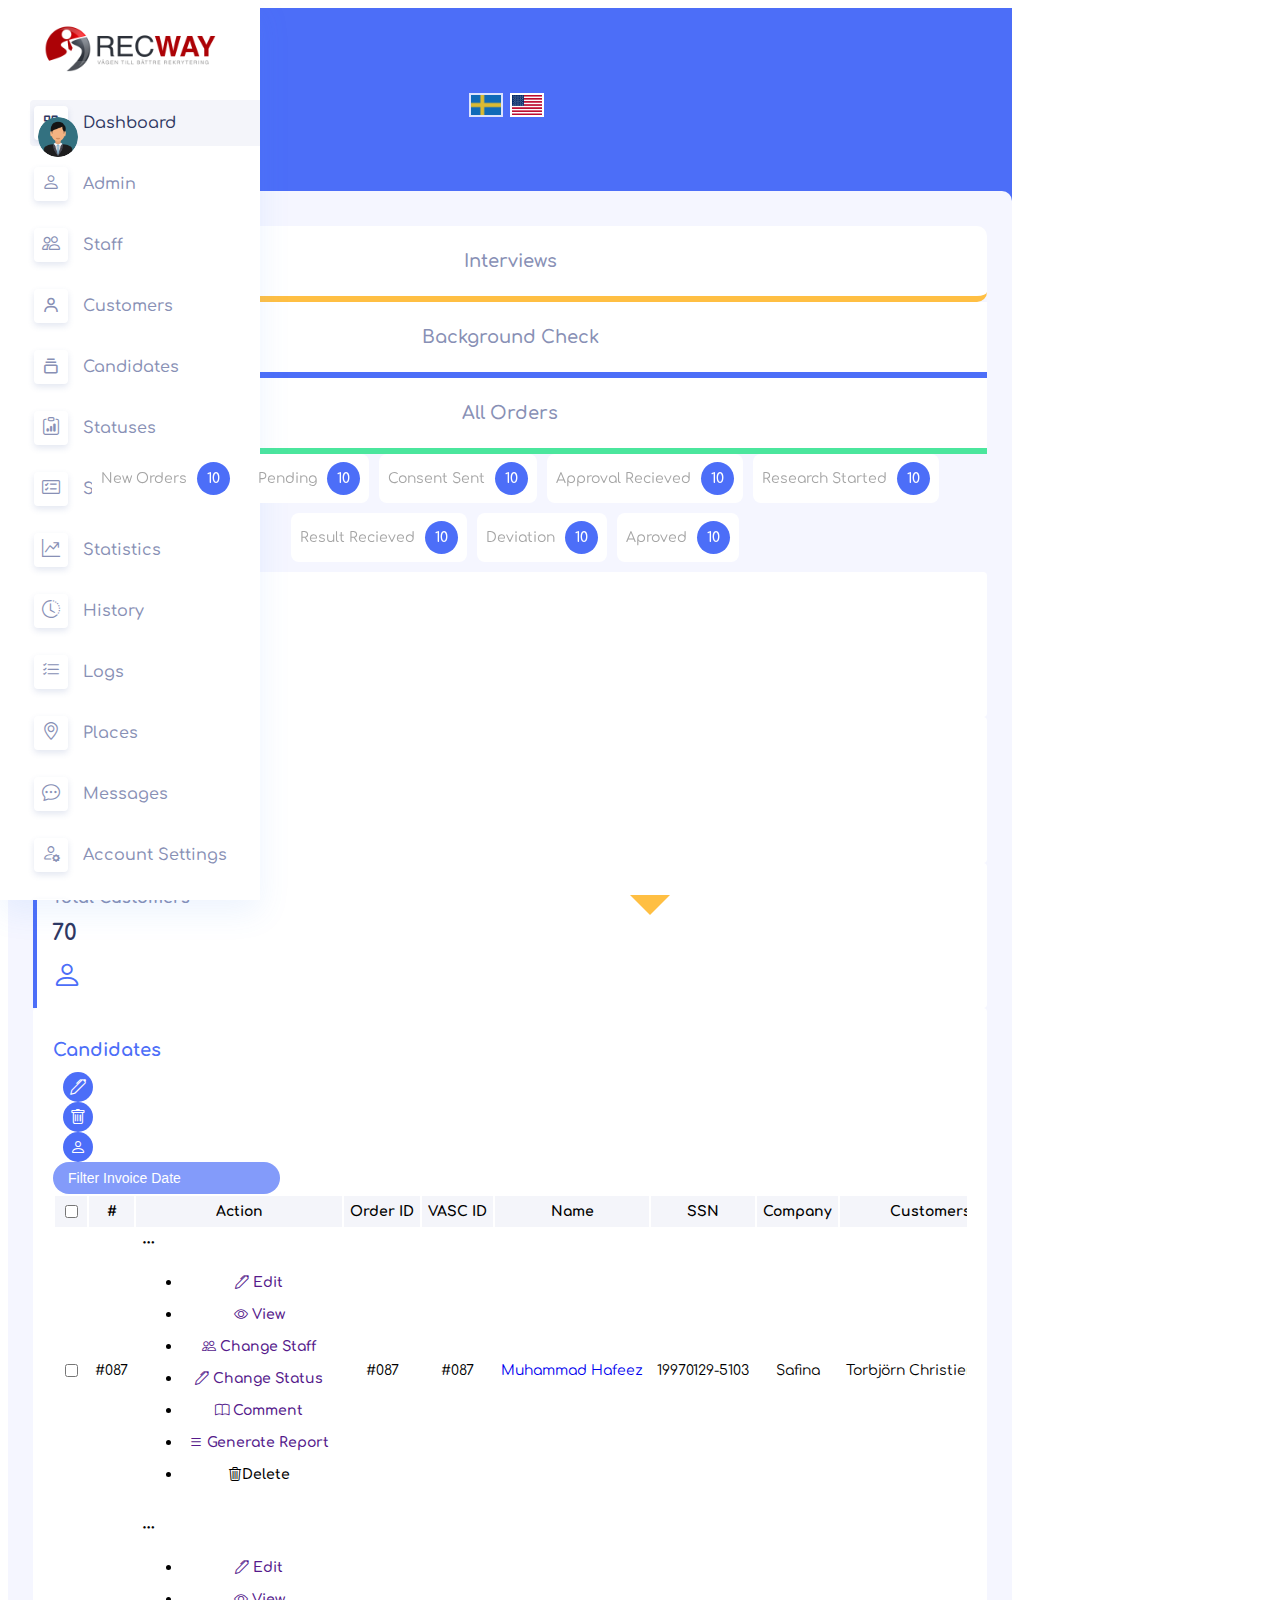
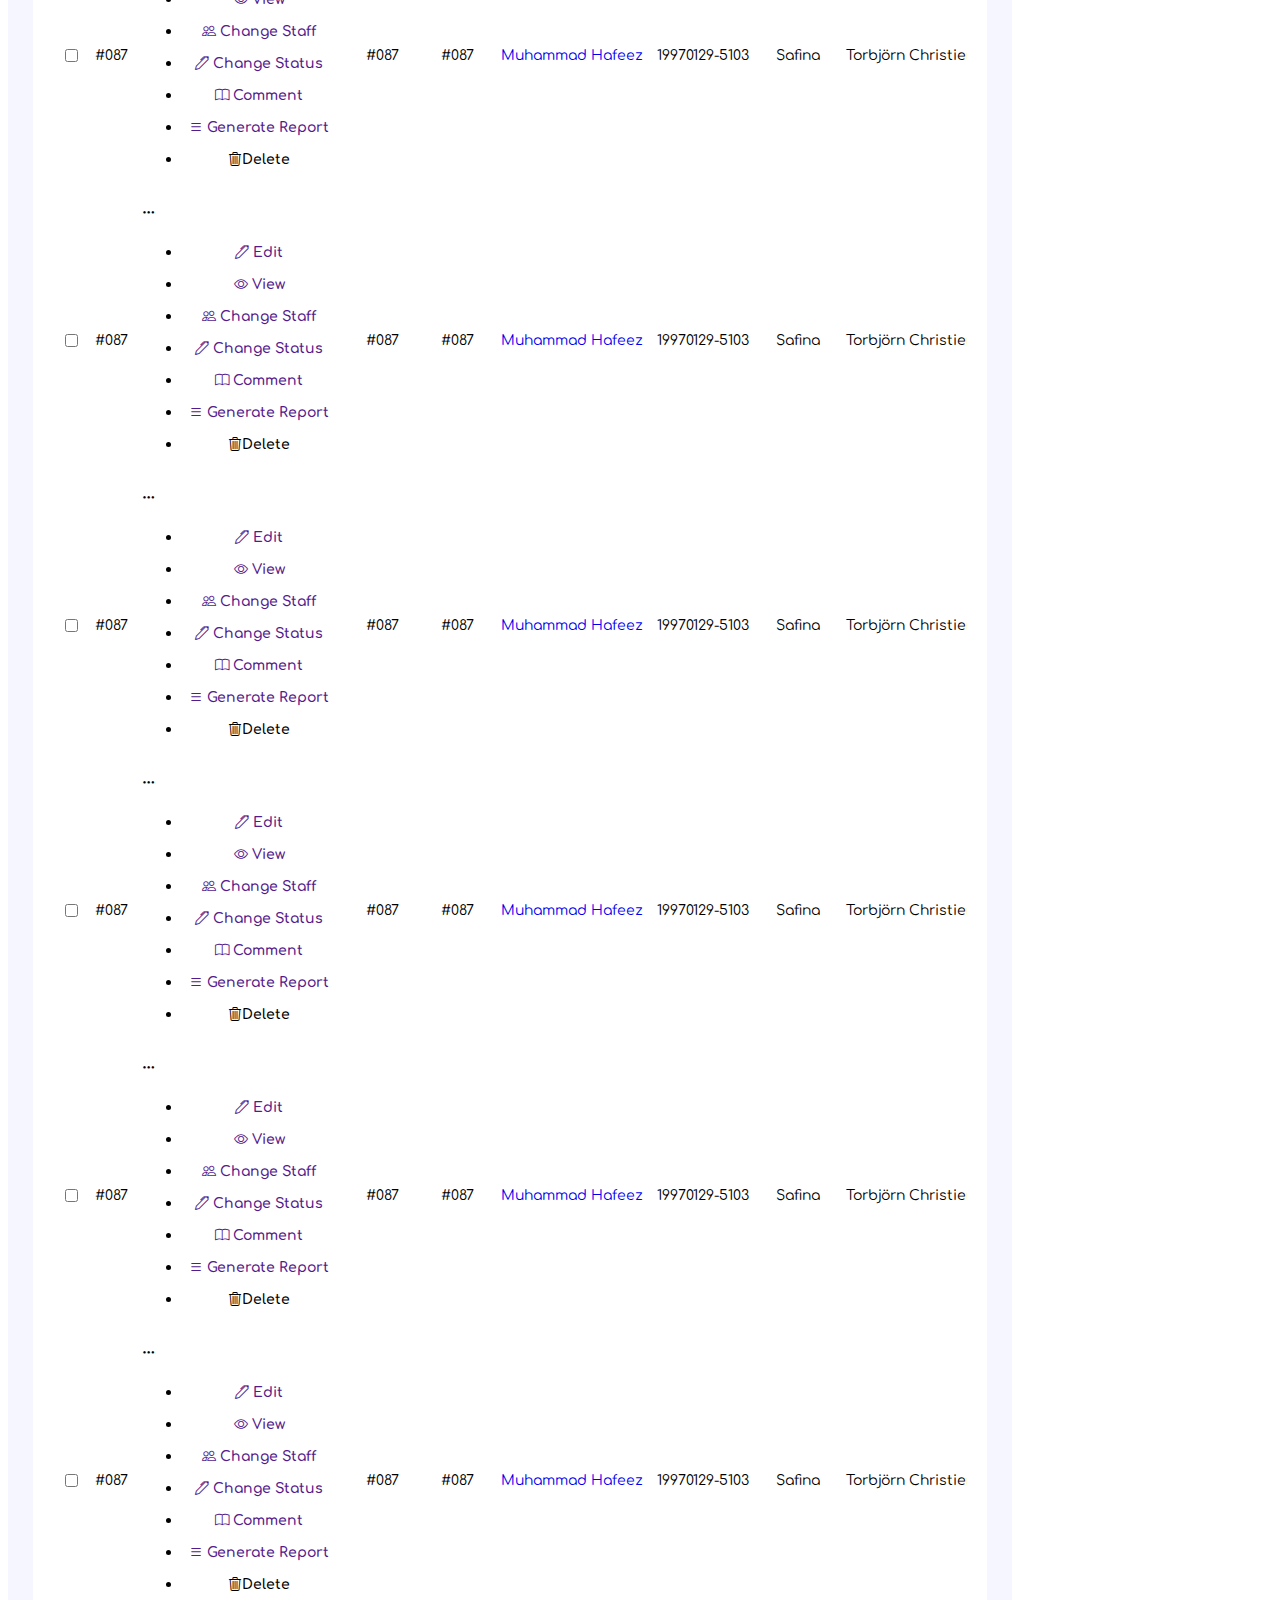
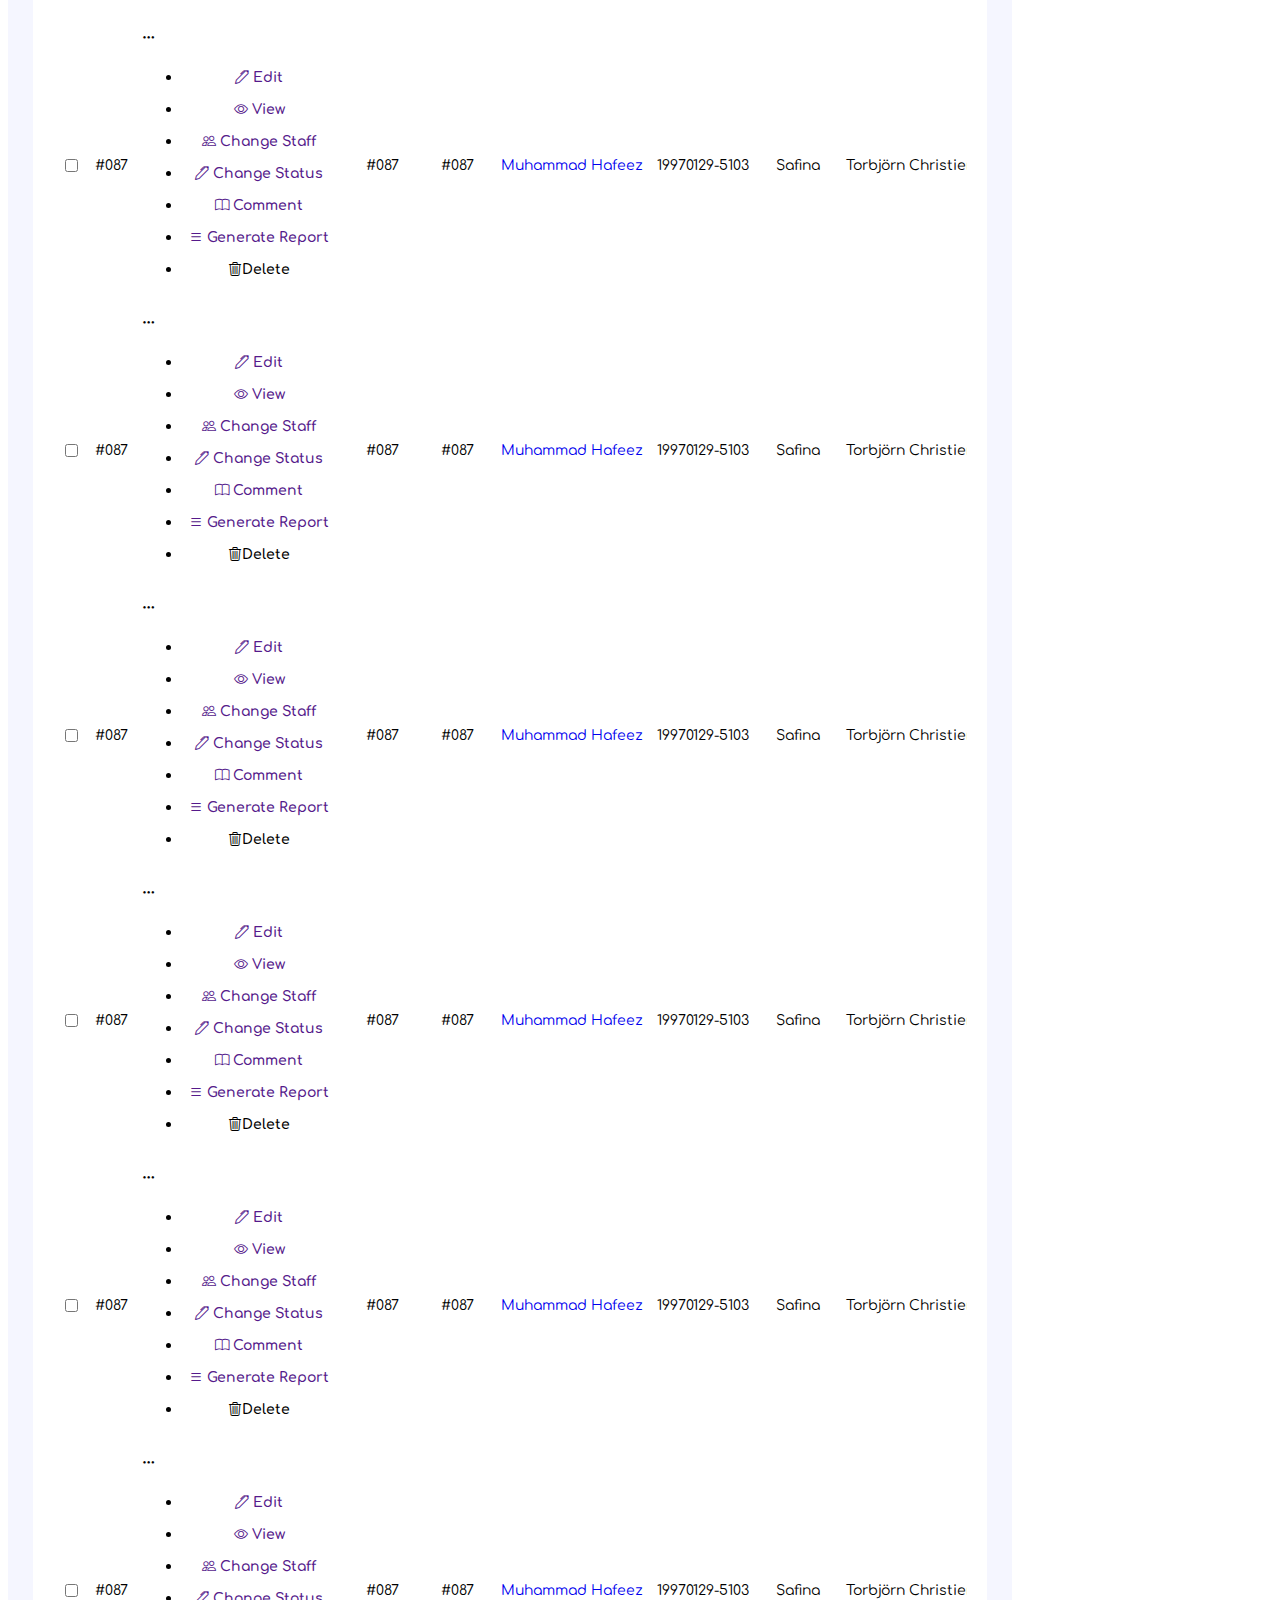
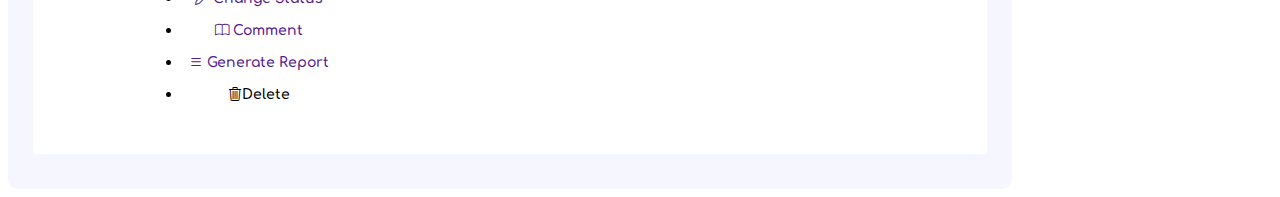
<file: index.html>
<!DOCTYPE html>
<html lang="en">

<head>
    <meta charset="UTF-8">
    <meta name="viewport" content="width=device-width, initial-scale=1.0">
    <link href="https://cdn.jsdelivr.net/npm/bootstrap@5.3.0/dist/css/bootstrap.min.css" rel="stylesheet"
        integrity="sha384-9ndCyUaIbzAi2FUVXJi0CjmCapSmO7SnpJef0486qhLnuZ2cdeRhO02iuK6FUUVM" crossorigin="anonymous">

    <link rel='stylesheet' href='https://unpkg.com/boxicons@2.0.7/css/boxicons.min.css'>
    <link href="https://fonts.googleapis.com/css2?family=Comfortaa:wght@300;400;500;600;700&display=swap"
        rel="stylesheet">
    <link rel="stylesheet" href="https://cdn.jsdelivr.net/npm/bootstrap-icons@1.10.5/font/bootstrap-icons.css">
    <link rel="stylesheet" href="https://cdn.datatables.net/1.13.3/css/jquery.dataTables.min.css">
    <link rel="stylesheet" href="assets/css/style.css">
    <link rel="stylesheet" href="assets/css/responsive.css">
    <title>Recway - Portal</title>
</head>

<body>
    <div class="p-0 m-0 w-100">
        <div class="sidebar-section">
            <div class="sidebar">
                <div class="logo-section">
                    <img src="assets/images/logo.png" alt="" class="img-fluid">
                </div>

                <ul class="nav-links">
                    <li class="active">
                        <a href="index.html">
                            <i class='bx bx-grid-alt'></i>
                            <span class="link_name">Dashboard</span>
                        </a>
                    </li>
                    <li>
                        <a href="form.html">
                            <i class="bi bi-person"></i>
                            <span class="link_name">Admin</span>
                        </a>
                    </li>
                    <li>
                        <a href="profile.html">
                            <i class="bi bi-people"></i>
                            <span class="link_name">Staff</span>
                        </a>
                    </li>
                    <li>
                        <a href="#">
                            <i class="bx bx-user"></i>
                            <span class="link_name">Customers</span>
                        </a>
                    </li>
                    <li>
                        <a href="#">
                            <i class="bx bx-collection"></i>
                            <span class="link_name">Candidates</span>
                        </a>
                    </li>
                    <li class="dropdown-li">
                        <div class="iocn-link">
                            <a href="#">
                                <i class="bi bi-clipboard-data"></i>
                                <span class="link_name">Statuses</span>
                            </a>
                            <i class='bx bxs-chevron-down arrow'></i>
                        </div>
                        <ul class="sub-menu">
                            <li class="mt-3"><a href="#">Interviews</a></li>
                            <li><a href="#">Backhround Check</a></li>
                        </ul>
                    </li>
                    <li>
                        <a href="#">
                            <i class="bi bi-card-checklist"></i>
                            <span class="link_name">Services</span>
                        </a>
                    </li>
                    <li>
                        <a href="#">
                            <i class="bi bi-graph-up-arrow"></i>
                            <span class="link_name">Statistics</span>
                        </a>
                    </li>
                    <li>
                        <a href="#">
                            <i class="bi bi-clock-history"></i>
                            <span class="link_name">History</span>
                        </a>
                    </li>
                    <li>
                        <a href="#">
                            <i class="bi bi-list-check"></i>
                            <span class="link_name">Logs</span>
                        </a>
                    </li>
                    <li>
                        <a href="#">
                            <i class="bi bi-geo-alt"></i>
                            <span class="link_name">Places</span>
                        </a>
                    </li>
                    <li>
                        <a href="#">
                            <i class="bi bi-chat-dots"></i>
                            <span class="link_name">Messages</span>
                        </a>
                    </li>
                    <li>
                        <a href="#">
                            <i class="bi bi-person-gear"></i>
                            <span class="link_name">Account Settings</span>
                        </a>
                    </li>
                    <li>
                        <a href="#">
                            <i class="bi bi-chat-dots"></i>
                            <span class="link_name">Site Settings</span>
                        </a>
                    </li>


                </ul>
            </div>
        </div>
        <div class="main-section ms-auto">
            <header class="header">
                <div class="d-flex justify-content-between flex-wrap">
                    <div class="menu-btn order-1">
                        <i class="bi bi-list"></i>
                    </div>
                    <div class="order-md-2 order-3 d-flex align-items-center desktop-menu"> 
                        <div class="text-white f-20 me-3 menu-lg" style="cursor: pointer;">
                            <i class="bi bi-list"></i>
                        </div>
                        <div class="search-section order-md-2 order-3 ">
                            <i class="bi bi-search search-input"></i>
                            <input type="search" placeholder="Search here...">
                        </div>
                    </div>
                    <div class="d-flex justify-content-end align-content-center order-md-3 order-2">
                        <div class="languages">
                            <img src="assets/images/Flag_of_Sweden.svg.png" alt="" class="img-fluid non-active">
                            <img src="assets/images/US.webp" alt="" class="img-fluid active">
                        </div>

                        <div class="profile-img">
                            <img src="assets/images/219983.png" alt="">

                            <div class="tool-pit">
                                <div class="tool-pit-content">
                                    <div class="d-flex justify-content-end">
                                        <div class="arrow-up me-3"></div>
                                    </div>
                                    <div class="tool-pit-content--header">
                                        <p class="title mb-0 pb-0">Admin</p>
                                        <h1 class="name mt-2 mb-0 pb-0">Muhammad Awais</h1>
                                    </div>

                                    <ul class=" menus">
                                        <li><a href="">Account Settings</a></li>
                                        <li><a href="">Logout</a></li>

                                        <hr>

                                        <li><a href=""> <i class="bx bx-user me-3"></i>Add New Admin</a></li>
                                    </ul>

                                </div>
                            </div>
                        </div>
                    </div>
                </div>
            </header>
            <div class="mx-lg-4 main-content">
                <div class="container">
                    <div class="row justify-content-center">
                        <div class=" col-lg-4 col-md-4 order-md-1 order-3 mb-3  position-relative">
                            <a href="" class="tab-card yellow-card">
                                Interviews
                            </a>
                            <div class="arrow-down-yellow"></div>
                        </div>
                        <div class=" col-lg-4 col-md-4 order-md-2 order-2 mb-3 ">
                            <a href="" class="tab-card purple-card">
                                Background Check
                            </a>
                        </div>
                        <div class=" col-lg-4 col-md-4 order-md-1 order-1  mb-3 ">
                            <a href="" class="tab-card green-card">
                                All Orders
                            </a>
                        </div>
                    </div>
                    <div class="row justify-content-center">


                        <div class="col-lg-12">
                            <div class="btns-row my-4">
                                <span>
                                    <a href="" class="btn-primary">
                                        New Orders
                                        <div class="btn-number">10</div>
                                    </a>
                                </span>

                                <span>
                                    <a href="" class="btn-primary">
                                        Pending
                                        <div class="btn-number">10</div>
                                    </a>
                                </span>

                                <span>
                                    <a href="" class="btn-primary">
                                        Consent Sent
                                        <div class="btn-number">10</div>
                                    </a>
                                </span>

                                <span>
                                    <a href="" class="btn-primary">
                                        Approval Recieved
                                        <div class="btn-number">10</div>
                                    </a>
                                </span>

                                <span> <a href="" class="btn-primary">
                                        Research Started
                                        <div class="btn-number">10</div>
                                    </a></span>

                                <span>
                                    <a href="" class="btn-primary">
                                        Result Recieved
                                        <div class="btn-number">10</div>
                                    </a>
                                </span>
                                <span>

                                    <a href="" class="btn-primary">
                                        Deviation
                                        <div class="btn-number">10</div>
                                    </a>
                                </span>

                                <span><a href="" class="btn-primary">
                                        Aproved
                                        <div class="btn-number">10</div>
                                    </a></span>
                            </div>
                        </div>

                        <div class=" col-lg-4 col-md-6 mt-3">
                            <a href="" style="text-decoration: none;">
                                <div class="total-card shadow-sm">
                                    <div class="d-flex justify-content-between align-items-center">
                                        <div class="d-flex flex-column align-items-start">
                                            <h1 class="text-lg">Total Staff</h1>
                                            <h1 class="text-numer mb-0 pb-0">11</h1>
                                        </div>
                                        <div class="icon-card">
                                            <i class="bi bi-people"></i>
                                        </div>
                                    </div>
                                </div>
                            </a>
                        </div>

                        <div class=" col-lg-4 col-md-6 mt-3">
                            <a href="" style="text-decoration: none;">
                                <div class="total-card shadow-sm">
                                    <div class="d-flex justify-content-between align-items-center">
                                        <div class="d-flex flex-column align-items-start">
                                            <h1 class="text-lg">Total Orders</h1>
                                            <h1 class="text-numer mb-0 pb-0">13</h1>
                                        </div>
                                        <div class="icon-card">
                                            <i class="bi bi-clipboard-data "></i>
                                        </div>
                                    </div>
                                </div>
                            </a>
                        </div>


                        <div class=" col-lg-4 col-md-6 mt-3">
                            <a href="" style="text-decoration: none;">
                                <div class="total-card shadow-sm">
                                    <div class="d-flex justify-content-between align-items-center">
                                        <div class="d-flex flex-column align-items-start">
                                            <h1 class="text-lg">Total Customers</h1>
                                            <h1 class="text-numer mb-0 pb-0">70</h1>
                                        </div>
                                        <div class="icon-card">
                                            <i class="bi bi-person  "></i>
                                        </div>
                                    </div>
                                </div>
                            </a>
                        </div>
                    </div>



                    <!-- table row -->
                    <div class="row mt-5">

                        <div class="col-lg-12">
                        </div>
                        <div class="col-lg-12">
                            <div class="table-section">
                                <div class="table-div">
                                    <div class="d-flex justify-content-between align-items-center mb-3">
                                        <h1 class="main-heading">Candidates</h1>

                                        <div class="d-flex align-items-center action-icons">
                                            <span><i class="bi bi-pen"></i></span>
                                            <span><i class="bi bi-trash"></i></span>
                                            <span><i class="bi bi-person"></i></span>
                                        </div>
                                    </div>
                                    <input class="filter-input w-100  mb-3 mt-0 rounded-2" type="text"
                                        placeholder="Filter Invoice Date" name="stats_date" id="invoice_date_filter">

                                    <table id="myTable" class="display Table">
                                        <thead>
                                            <tr>
                                                <th class="table-head"><input type="checkbox" class="table-checkbox">
                                                </th>
                                                <th class="table-head">#</th>
                                                <th class="table-head">Action</th>
                                                <th class="table-head">Order ID</th>
                                                <th class="table-head">VASC ID</th>
                                                <th class="table-head">Name</th>
                                                <th class="table-head">SSN</th>
                                                <th class="table-head">Company</th>
                                                <th class="table-head">Customers</th>
                                                <th class="table-head">SSN</th>
                                                <th class="table-head">Staff</th>
                                                <th class="table-head">Status</th>
                                                <th class="table-head">Invoice</th>
                                                <th class="table-head">Economy</th>
                                                <th class="table-head">Criminal Record</th>

                                                <th class="table-head">Background Check Date</th>
                                                <th class="table-head">Invoice date</th>
                                                <th class="table-head">Order Created</th>
                                                <th class="table-head">Order Delivery</th>
                                                <th class="table-head">Service Type</th>

                                                <!-- <th class="table-head">Order Initiated</th>
                                          <th class="table-head">Interview date</th>
                                          <th class="table-head">Background Check</th> -->

                                            </tr>
                                        </thead>
                                        <tbody>

                                            <tr>
                                                <td class="f-14"><input type="checkbox" class="table-checkbox"></td>
                                                <td class="f-14">#087</td>
                                                <td>
                                                    <div class="dropdown">
                                                        <button class="table-menu-btn mx-auto" type="button"
                                                            id="dropdownMenuButton1" data-bs-toggle="dropdown"
                                                            aria-expanded="false">
                                                            <i class="bi bi-three-dots"></i>
                                                        </button>
                                                        <ul class="dropdown-menu p-2 ps-3 table-menu-btn-list"
                                                            aria-labelledby="dropdownMenuButton1">
                                                            <li class="mb-1"><a href=""
                                                                    class="no-decoration f-14 w-600 text-black "><i
                                                                        class="bi bi-pen text-black f-14 me-2"></i>
                                                                    Edit</a>
                                                            </li>
                                                            <li class="mb-1"><a href=""
                                                                    class="no-decoration f-14 w-600 text-black"><i
                                                                        class="bi bi-eye  f-14 text-black me-2"></i>
                                                                    View</a></li>


                                                            <li class="mb-1"><a href=""
                                                                    class="no-decoration f-14 w-600 text-black"><i
                                                                        class="bi bi-people  f-14 text-black me-2"></i>
                                                                    Change Staff</a></li>


                                                            <li class="mb-1"><a href=""
                                                                    class="no-decoration f-14 w-600 text-black"><i
                                                                        class="bi bi-pen  f-14 text-black me-2"></i>
                                                                    Change Status</a></li>

                                                            <li class="mb-1"><a href=""
                                                                    class="no-decoration f-14 w-600 text-black"><i
                                                                        class="bi bi-book  f-14 text-black me-2"></i>
                                                                    Comment</a></li>

                                                            <li class="mb-1"><a href=""
                                                                    class="no-decoration f-14 w-600 text-black"><i
                                                                        class="bi bi-list  f-14 text-black me-2"></i>
                                                                    Generate Report</a></li>


                                                            <li><a class="no-decoration f-14 w-600 text-black"><i
                                                                        class="bi bi-trash3 f-14 text-black me-2"></i>Delete</a>
                                                            </li>
                                                        </ul>
                                                    </div>

                                                </td>
                                                <td class="f-14">#087</td>
                                                <td class="f-14">#087</td>
                                                <td class="f-14"><a href="candidate-profile.html"
                                                        class="no-decoration text-black">Muhammad Hafeez</a></td>
                                                <td class="f-14"> 19970129-5103</td>
                                                <td class="f-14">Safina</td>
                                                <td class="f-14"> Torbjörn Christiernsson</td>
                                                <td class="f-14">Not Assigned</td>
                                                <td>
                                                    <div class="status-approved">Result Recieved</div>
                                                </td>
                                                <td class="f-14"><input type="checkbox" class="table-checkbox"></td>
                                                <td class="">
                                                    <div class="d-flex justify-content-center">
                                                        <label class="me-2">
                                                            <input class="economy-radio" type="radio" name="9J8E30">
                                                            <span class="custom-economy-radio uncheck_economy"
                                                                data-id="933"></span>
                                                        </label>
                                                        <label>
                                                            <input class="economy2-radio" checked="" type="radio"
                                                                name="9J8E30">
                                                            <span class="custom-economy2-radio check_economy"
                                                                data-id="933"></span>
                                                        </label>
                                                    </div>
                                                </td>
                                                <td class="">
                                                    <div class="d-flex justify-content-center">
                                                        <label class="me-2">
                                                            <input class="economy-radio" type="radio" name="9J8E30">
                                                            <span class="custom-economy-radio uncheck_economy"
                                                                data-id="933"></span>
                                                        </label>
                                                        <label>
                                                            <input class="economy2-radio" checked="" type="radio"
                                                                name="9J8E30">
                                                            <span class="custom-economy2-radio check_economy"
                                                                data-id="933"></span>
                                                        </label>
                                                    </div>
                                                </td>


                                                <td class="f-14">2023-06-07</td>
                                                <td class="f-14">Null</td>
                                                <td class="f-14">2023-06-07</td>

                                                <td class="f-14">2023-06-14</td>

                                                <td class="f-14">Dekra - Bakgrundskontroll nivå 1</td>
                                                <td class="f-14">Dekra - Bakgrundskontroll nivå 1</td>


                                            </tr>


                                            <tr>
                                                <td class="f-14"><input type="checkbox" class="table-checkbox"></td>
                                                <td class="f-14">#087</td>
                                                <td>
                                                    <div class="dropdown">
                                                        <button class="table-menu-btn mx-auto" type="button"
                                                            id="dropdownMenuButton1" data-bs-toggle="dropdown"
                                                            aria-expanded="false">
                                                            <i class="bi bi-three-dots"></i>
                                                        </button>
                                                        <ul class="dropdown-menu p-2 ps-3 table-menu-btn-list"
                                                            aria-labelledby="dropdownMenuButton1">
                                                            <li class="mb-1"><a href=""
                                                                    class="no-decoration f-14 w-600 text-black "><i
                                                                        class="bi bi-pen text-black f-14 me-2"></i>
                                                                    Edit</a>
                                                            </li>
                                                            <li class="mb-1"><a href=""
                                                                    class="no-decoration f-14 w-600 text-black"><i
                                                                        class="bi bi-eye  f-14 text-black me-2"></i>
                                                                    View</a></li>


                                                            <li class="mb-1"><a href=""
                                                                    class="no-decoration f-14 w-600 text-black"><i
                                                                        class="bi bi-people  f-14 text-black me-2"></i>
                                                                    Change Staff</a></li>


                                                            <li class="mb-1"><a href=""
                                                                    class="no-decoration f-14 w-600 text-black"><i
                                                                        class="bi bi-pen  f-14 text-black me-2"></i>
                                                                    Change Status</a></li>

                                                            <li class="mb-1"><a href=""
                                                                    class="no-decoration f-14 w-600 text-black"><i
                                                                        class="bi bi-book  f-14 text-black me-2"></i>
                                                                    Comment</a></li>

                                                            <li class="mb-1"><a href=""
                                                                    class="no-decoration f-14 w-600 text-black"><i
                                                                        class="bi bi-list  f-14 text-black me-2"></i>
                                                                    Generate Report</a></li>


                                                            <li><a class="no-decoration f-14 w-600 text-black"><i
                                                                        class="bi bi-trash3 f-14 text-black me-2"></i>Delete</a>
                                                            </li>
                                                        </ul>
                                                    </div>

                                                </td>
                                                <td class="f-14">#087</td>
                                                <td class="f-14">#087</td>
                                                <td class="f-14"><a href="candidate-profile.html"
                                                        class="no-decoration text-black">Muhammad Hafeez</a></td>
                                                <td class="f-14"> 19970129-5103</td>
                                                <td class="f-14">Safina</td>
                                                <td class="f-14"> Torbjörn Christiernsson</td>
                                                <td class="f-14">Not Assigned</td>
                                                <td>
                                                    <div class="status-approved">Result Recieved</div>
                                                </td>
                                                <td class="f-14"><input type="checkbox" class="table-checkbox"></td>
                                                <td class="">
                                                    <div class="d-flex justify-content-center">
                                                        <label class="me-2">
                                                            <input class="economy-radio" type="radio" name="9J8E30">
                                                            <span class="custom-economy-radio uncheck_economy"
                                                                data-id="933"></span>
                                                        </label>
                                                        <label>
                                                            <input class="economy2-radio" checked="" type="radio"
                                                                name="9J8E30">
                                                            <span class="custom-economy2-radio check_economy"
                                                                data-id="933"></span>
                                                        </label>
                                                    </div>
                                                </td>
                                                <td class="">
                                                    <div class="d-flex justify-content-center">
                                                        <label class="me-2">
                                                            <input class="economy-radio" type="radio" name="9J8E30">
                                                            <span class="custom-economy-radio uncheck_economy"
                                                                data-id="933"></span>
                                                        </label>
                                                        <label>
                                                            <input class="economy2-radio" checked="" type="radio"
                                                                name="9J8E30">
                                                            <span class="custom-economy2-radio check_economy"
                                                                data-id="933"></span>
                                                        </label>
                                                    </div>
                                                </td>


                                                <td class="f-14">2023-06-07</td>
                                                <td class="f-14">Null</td>
                                                <td class="f-14">2023-06-07</td>

                                                <td class="f-14">2023-06-14</td>

                                                <td class="f-14">Dekra - Bakgrundskontroll nivå 1</td>
                                                <td class="f-14">Dekra - Bakgrundskontroll nivå 1</td>


                                            </tr>


                                            <tr>
                                                <td class="f-14"><input type="checkbox" class="table-checkbox"></td>
                                                <td class="f-14">#087</td>
                                                <td>
                                                    <div class="dropdown">
                                                        <button class="table-menu-btn mx-auto" type="button"
                                                            id="dropdownMenuButton1" data-bs-toggle="dropdown"
                                                            aria-expanded="false">
                                                            <i class="bi bi-three-dots"></i>
                                                        </button>
                                                        <ul class="dropdown-menu p-2 ps-3 table-menu-btn-list"
                                                            aria-labelledby="dropdownMenuButton1">
                                                            <li class="mb-1"><a href=""
                                                                    class="no-decoration f-14 w-600 text-black "><i
                                                                        class="bi bi-pen text-black f-14 me-2"></i>
                                                                    Edit</a>
                                                            </li>
                                                            <li class="mb-1"><a href=""
                                                                    class="no-decoration f-14 w-600 text-black"><i
                                                                        class="bi bi-eye  f-14 text-black me-2"></i>
                                                                    View</a></li>


                                                            <li class="mb-1"><a href=""
                                                                    class="no-decoration f-14 w-600 text-black"><i
                                                                        class="bi bi-people  f-14 text-black me-2"></i>
                                                                    Change Staff</a></li>


                                                            <li class="mb-1"><a href=""
                                                                    class="no-decoration f-14 w-600 text-black"><i
                                                                        class="bi bi-pen  f-14 text-black me-2"></i>
                                                                    Change Status</a></li>

                                                            <li class="mb-1"><a href=""
                                                                    class="no-decoration f-14 w-600 text-black"><i
                                                                        class="bi bi-book  f-14 text-black me-2"></i>
                                                                    Comment</a></li>

                                                            <li class="mb-1"><a href=""
                                                                    class="no-decoration f-14 w-600 text-black"><i
                                                                        class="bi bi-list  f-14 text-black me-2"></i>
                                                                    Generate Report</a></li>


                                                            <li><a class="no-decoration f-14 w-600 text-black"><i
                                                                        class="bi bi-trash3 f-14 text-black me-2"></i>Delete</a>
                                                            </li>
                                                        </ul>
                                                    </div>

                                                </td>
                                                <td class="f-14">#087</td>
                                                <td class="f-14">#087</td>
                                                <td class="f-14"><a href="candidate-profile.html"
                                                        class="no-decoration text-black">Muhammad Hafeez</a></td>
                                                <td class="f-14"> 19970129-5103</td>
                                                <td class="f-14">Safina</td>
                                                <td class="f-14"> Torbjörn Christiernsson</td>
                                                <td class="f-14">Not Assigned</td>
                                                <td>
                                                    <div class="status-approved">Result Recieved</div>
                                                </td>
                                                <td class="f-14"><input type="checkbox" class="table-checkbox"></td>
                                                <td class="">
                                                    <div class="d-flex justify-content-center">
                                                        <label class="me-2">
                                                            <input class="economy-radio" type="radio" name="9J8E30">
                                                            <span class="custom-economy-radio uncheck_economy"
                                                                data-id="933"></span>
                                                        </label>
                                                        <label>
                                                            <input class="economy2-radio" checked="" type="radio"
                                                                name="9J8E30">
                                                            <span class="custom-economy2-radio check_economy"
                                                                data-id="933"></span>
                                                        </label>
                                                    </div>
                                                </td>
                                                <td class="">
                                                    <div class="d-flex justify-content-center">
                                                        <label class="me-2">
                                                            <input class="economy-radio" type="radio" name="9J8E30">
                                                            <span class="custom-economy-radio uncheck_economy"
                                                                data-id="933"></span>
                                                        </label>
                                                        <label>
                                                            <input class="economy2-radio" checked="" type="radio"
                                                                name="9J8E30">
                                                            <span class="custom-economy2-radio check_economy"
                                                                data-id="933"></span>
                                                        </label>
                                                    </div>
                                                </td>


                                                <td class="f-14">2023-06-07</td>
                                                <td class="f-14">Null</td>
                                                <td class="f-14">2023-06-07</td>

                                                <td class="f-14">2023-06-14</td>

                                                <td class="f-14">Dekra - Bakgrundskontroll nivå 1</td>
                                                <td class="f-14">Dekra - Bakgrundskontroll nivå 1</td>


                                            </tr>


                                            <tr>
                                                <td class="f-14"><input type="checkbox" class="table-checkbox"></td>
                                                <td class="f-14">#087</td>
                                                <td>
                                                    <div class="dropdown">
                                                        <button class="table-menu-btn mx-auto" type="button"
                                                            id="dropdownMenuButton1" data-bs-toggle="dropdown"
                                                            aria-expanded="false">
                                                            <i class="bi bi-three-dots"></i>
                                                        </button>
                                                        <ul class="dropdown-menu p-2 ps-3 table-menu-btn-list"
                                                            aria-labelledby="dropdownMenuButton1">
                                                            <li class="mb-1"><a href=""
                                                                    class="no-decoration f-14 w-600 text-black "><i
                                                                        class="bi bi-pen text-black f-14 me-2"></i>
                                                                    Edit</a>
                                                            </li>
                                                            <li class="mb-1"><a href=""
                                                                    class="no-decoration f-14 w-600 text-black"><i
                                                                        class="bi bi-eye  f-14 text-black me-2"></i>
                                                                    View</a></li>


                                                            <li class="mb-1"><a href=""
                                                                    class="no-decoration f-14 w-600 text-black"><i
                                                                        class="bi bi-people  f-14 text-black me-2"></i>
                                                                    Change Staff</a></li>


                                                            <li class="mb-1"><a href=""
                                                                    class="no-decoration f-14 w-600 text-black"><i
                                                                        class="bi bi-pen  f-14 text-black me-2"></i>
                                                                    Change Status</a></li>

                                                            <li class="mb-1"><a href=""
                                                                    class="no-decoration f-14 w-600 text-black"><i
                                                                        class="bi bi-book  f-14 text-black me-2"></i>
                                                                    Comment</a></li>

                                                            <li class="mb-1"><a href=""
                                                                    class="no-decoration f-14 w-600 text-black"><i
                                                                        class="bi bi-list  f-14 text-black me-2"></i>
                                                                    Generate Report</a></li>


                                                            <li><a class="no-decoration f-14 w-600 text-black"><i
                                                                        class="bi bi-trash3 f-14 text-black me-2"></i>Delete</a>
                                                            </li>
                                                        </ul>
                                                    </div>

                                                </td>
                                                <td class="f-14">#087</td>
                                                <td class="f-14">#087</td>
                                                <td class="f-14"><a href="candidate-profile.html"
                                                        class="no-decoration text-black">Muhammad Hafeez</a></td>
                                                <td class="f-14"> 19970129-5103</td>
                                                <td class="f-14">Safina</td>
                                                <td class="f-14"> Torbjörn Christiernsson</td>
                                                <td class="f-14">Not Assigned</td>
                                                <td>
                                                    <div class="status-approved">Result Recieved</div>
                                                </td>
                                                <td class="f-14"><input type="checkbox" class="table-checkbox"></td>
                                                <td class="">
                                                    <div class="d-flex justify-content-center">
                                                        <label class="me-2">
                                                            <input class="economy-radio" type="radio" name="9J8E30">
                                                            <span class="custom-economy-radio uncheck_economy"
                                                                data-id="933"></span>
                                                        </label>
                                                        <label>
                                                            <input class="economy2-radio" checked="" type="radio"
                                                                name="9J8E30">
                                                            <span class="custom-economy2-radio check_economy"
                                                                data-id="933"></span>
                                                        </label>
                                                    </div>
                                                </td>
                                                <td class="">
                                                    <div class="d-flex justify-content-center">
                                                        <label class="me-2">
                                                            <input class="economy-radio" type="radio" name="9J8E30">
                                                            <span class="custom-economy-radio uncheck_economy"
                                                                data-id="933"></span>
                                                        </label>
                                                        <label>
                                                            <input class="economy2-radio" checked="" type="radio"
                                                                name="9J8E30">
                                                            <span class="custom-economy2-radio check_economy"
                                                                data-id="933"></span>
                                                        </label>
                                                    </div>
                                                </td>


                                                <td class="f-14">2023-06-07</td>
                                                <td class="f-14">Null</td>
                                                <td class="f-14">2023-06-07</td>

                                                <td class="f-14">2023-06-14</td>

                                                <td class="f-14">Dekra - Bakgrundskontroll nivå 1</td>
                                                <td class="f-14">Dekra - Bakgrundskontroll nivå 1</td>


                                            </tr>


                                            <tr>
                                                <td class="f-14"><input type="checkbox" class="table-checkbox"></td>
                                                <td class="f-14">#087</td>
                                                <td>
                                                    <div class="dropdown">
                                                        <button class="table-menu-btn mx-auto" type="button"
                                                            id="dropdownMenuButton1" data-bs-toggle="dropdown"
                                                            aria-expanded="false">
                                                            <i class="bi bi-three-dots"></i>
                                                        </button>
                                                        <ul class="dropdown-menu p-2 ps-3 table-menu-btn-list"
                                                            aria-labelledby="dropdownMenuButton1">
                                                            <li class="mb-1"><a href=""
                                                                    class="no-decoration f-14 w-600 text-black "><i
                                                                        class="bi bi-pen text-black f-14 me-2"></i>
                                                                    Edit</a>
                                                            </li>
                                                            <li class="mb-1"><a href=""
                                                                    class="no-decoration f-14 w-600 text-black"><i
                                                                        class="bi bi-eye  f-14 text-black me-2"></i>
                                                                    View</a></li>


                                                            <li class="mb-1"><a href=""
                                                                    class="no-decoration f-14 w-600 text-black"><i
                                                                        class="bi bi-people  f-14 text-black me-2"></i>
                                                                    Change Staff</a></li>


                                                            <li class="mb-1"><a href=""
                                                                    class="no-decoration f-14 w-600 text-black"><i
                                                                        class="bi bi-pen  f-14 text-black me-2"></i>
                                                                    Change Status</a></li>

                                                            <li class="mb-1"><a href=""
                                                                    class="no-decoration f-14 w-600 text-black"><i
                                                                        class="bi bi-book  f-14 text-black me-2"></i>
                                                                    Comment</a></li>

                                                            <li class="mb-1"><a href=""
                                                                    class="no-decoration f-14 w-600 text-black"><i
                                                                        class="bi bi-list  f-14 text-black me-2"></i>
                                                                    Generate Report</a></li>


                                                            <li><a class="no-decoration f-14 w-600 text-black"><i
                                                                        class="bi bi-trash3 f-14 text-black me-2"></i>Delete</a>
                                                            </li>
                                                        </ul>
                                                    </div>

                                                </td>
                                                <td class="f-14">#087</td>
                                                <td class="f-14">#087</td>
                                                <td class="f-14"><a href="candidate-profile.html"
                                                        class="no-decoration text-black">Muhammad Hafeez</a></td>
                                                <td class="f-14"> 19970129-5103</td>
                                                <td class="f-14">Safina</td>
                                                <td class="f-14"> Torbjörn Christiernsson</td>
                                                <td class="f-14">Not Assigned</td>
                                                <td>
                                                    <div class="status-approved">Result Recieved</div>
                                                </td>
                                                <td class="f-14"><input type="checkbox" class="table-checkbox"></td>
                                                <td class="">
                                                    <div class="d-flex justify-content-center">
                                                        <label class="me-2">
                                                            <input class="economy-radio" type="radio" name="9J8E30">
                                                            <span class="custom-economy-radio uncheck_economy"
                                                                data-id="933"></span>
                                                        </label>
                                                        <label>
                                                            <input class="economy2-radio" checked="" type="radio"
                                                                name="9J8E30">
                                                            <span class="custom-economy2-radio check_economy"
                                                                data-id="933"></span>
                                                        </label>
                                                    </div>
                                                </td>
                                                <td class="">
                                                    <div class="d-flex justify-content-center">
                                                        <label class="me-2">
                                                            <input class="economy-radio" type="radio" name="9J8E30">
                                                            <span class="custom-economy-radio uncheck_economy"
                                                                data-id="933"></span>
                                                        </label>
                                                        <label>
                                                            <input class="economy2-radio" checked="" type="radio"
                                                                name="9J8E30">
                                                            <span class="custom-economy2-radio check_economy"
                                                                data-id="933"></span>
                                                        </label>
                                                    </div>
                                                </td>


                                                <td class="f-14">2023-06-07</td>
                                                <td class="f-14">Null</td>
                                                <td class="f-14">2023-06-07</td>

                                                <td class="f-14">2023-06-14</td>

                                                <td class="f-14">Dekra - Bakgrundskontroll nivå 1</td>
                                                <td class="f-14">Dekra - Bakgrundskontroll nivå 1</td>


                                            </tr>


                                            <tr>
                                                <td class="f-14"><input type="checkbox" class="table-checkbox"></td>
                                                <td class="f-14">#087</td>
                                                <td>
                                                    <div class="dropdown">
                                                        <button class="table-menu-btn mx-auto" type="button"
                                                            id="dropdownMenuButton1" data-bs-toggle="dropdown"
                                                            aria-expanded="false">
                                                            <i class="bi bi-three-dots"></i>
                                                        </button>
                                                        <ul class="dropdown-menu p-2 ps-3 table-menu-btn-list"
                                                            aria-labelledby="dropdownMenuButton1">
                                                            <li class="mb-1"><a href=""
                                                                    class="no-decoration f-14 w-600 text-black "><i
                                                                        class="bi bi-pen text-black f-14 me-2"></i>
                                                                    Edit</a>
                                                            </li>
                                                            <li class="mb-1"><a href=""
                                                                    class="no-decoration f-14 w-600 text-black"><i
                                                                        class="bi bi-eye  f-14 text-black me-2"></i>
                                                                    View</a></li>


                                                            <li class="mb-1"><a href=""
                                                                    class="no-decoration f-14 w-600 text-black"><i
                                                                        class="bi bi-people  f-14 text-black me-2"></i>
                                                                    Change Staff</a></li>


                                                            <li class="mb-1"><a href=""
                                                                    class="no-decoration f-14 w-600 text-black"><i
                                                                        class="bi bi-pen  f-14 text-black me-2"></i>
                                                                    Change Status</a></li>

                                                            <li class="mb-1"><a href=""
                                                                    class="no-decoration f-14 w-600 text-black"><i
                                                                        class="bi bi-book  f-14 text-black me-2"></i>
                                                                    Comment</a></li>

                                                            <li class="mb-1"><a href=""
                                                                    class="no-decoration f-14 w-600 text-black"><i
                                                                        class="bi bi-list  f-14 text-black me-2"></i>
                                                                    Generate Report</a></li>


                                                            <li><a class="no-decoration f-14 w-600 text-black"><i
                                                                        class="bi bi-trash3 f-14 text-black me-2"></i>Delete</a>
                                                            </li>
                                                        </ul>
                                                    </div>

                                                </td>
                                                <td class="f-14">#087</td>
                                                <td class="f-14">#087</td>
                                                <td class="f-14"><a href="candidate-profile.html"
                                                        class="no-decoration text-black">Muhammad Hafeez</a></td>
                                                <td class="f-14"> 19970129-5103</td>
                                                <td class="f-14">Safina</td>
                                                <td class="f-14"> Torbjörn Christiernsson</td>
                                                <td class="f-14">Not Assigned</td>
                                                <td>
                                                    <div class="status-approved">Result Recieved</div>
                                                </td>
                                                <td class="f-14"><input type="checkbox" class="table-checkbox"></td>
                                                <td class="">
                                                    <div class="d-flex justify-content-center">
                                                        <label class="me-2">
                                                            <input class="economy-radio" type="radio" name="9J8E30">
                                                            <span class="custom-economy-radio uncheck_economy"
                                                                data-id="933"></span>
                                                        </label>
                                                        <label>
                                                            <input class="economy2-radio" checked="" type="radio"
                                                                name="9J8E30">
                                                            <span class="custom-economy2-radio check_economy"
                                                                data-id="933"></span>
                                                        </label>
                                                    </div>
                                                </td>
                                                <td class="">
                                                    <div class="d-flex justify-content-center">
                                                        <label class="me-2">
                                                            <input class="economy-radio" type="radio" name="9J8E30">
                                                            <span class="custom-economy-radio uncheck_economy"
                                                                data-id="933"></span>
                                                        </label>
                                                        <label>
                                                            <input class="economy2-radio" checked="" type="radio"
                                                                name="9J8E30">
                                                            <span class="custom-economy2-radio check_economy"
                                                                data-id="933"></span>
                                                        </label>
                                                    </div>
                                                </td>


                                                <td class="f-14">2023-06-07</td>
                                                <td class="f-14">Null</td>
                                                <td class="f-14">2023-06-07</td>

                                                <td class="f-14">2023-06-14</td>

                                                <td class="f-14">Dekra - Bakgrundskontroll nivå 1</td>
                                                <td class="f-14">Dekra - Bakgrundskontroll nivå 1</td>


                                            </tr>


                                            <tr>
                                                <td class="f-14"><input type="checkbox" class="table-checkbox"></td>
                                                <td class="f-14">#087</td>
                                                <td>
                                                    <div class="dropdown">
                                                        <button class="table-menu-btn mx-auto" type="button"
                                                            id="dropdownMenuButton1" data-bs-toggle="dropdown"
                                                            aria-expanded="false">
                                                            <i class="bi bi-three-dots"></i>
                                                        </button>
                                                        <ul class="dropdown-menu p-2 ps-3 table-menu-btn-list"
                                                            aria-labelledby="dropdownMenuButton1">
                                                            <li class="mb-1"><a href=""
                                                                    class="no-decoration f-14 w-600 text-black "><i
                                                                        class="bi bi-pen text-black f-14 me-2"></i>
                                                                    Edit</a>
                                                            </li>
                                                            <li class="mb-1"><a href=""
                                                                    class="no-decoration f-14 w-600 text-black"><i
                                                                        class="bi bi-eye  f-14 text-black me-2"></i>
                                                                    View</a></li>


                                                            <li class="mb-1"><a href=""
                                                                    class="no-decoration f-14 w-600 text-black"><i
                                                                        class="bi bi-people  f-14 text-black me-2"></i>
                                                                    Change Staff</a></li>


                                                            <li class="mb-1"><a href=""
                                                                    class="no-decoration f-14 w-600 text-black"><i
                                                                        class="bi bi-pen  f-14 text-black me-2"></i>
                                                                    Change Status</a></li>

                                                            <li class="mb-1"><a href=""
                                                                    class="no-decoration f-14 w-600 text-black"><i
                                                                        class="bi bi-book  f-14 text-black me-2"></i>
                                                                    Comment</a></li>

                                                            <li class="mb-1"><a href=""
                                                                    class="no-decoration f-14 w-600 text-black"><i
                                                                        class="bi bi-list  f-14 text-black me-2"></i>
                                                                    Generate Report</a></li>


                                                            <li><a class="no-decoration f-14 w-600 text-black"><i
                                                                        class="bi bi-trash3 f-14 text-black me-2"></i>Delete</a>
                                                            </li>
                                                        </ul>
                                                    </div>

                                                </td>
                                                <td class="f-14">#087</td>
                                                <td class="f-14">#087</td>
                                                <td class="f-14"><a href="candidate-profile.html"
                                                        class="no-decoration text-black">Muhammad Hafeez</a></td>
                                                <td class="f-14"> 19970129-5103</td>
                                                <td class="f-14">Safina</td>
                                                <td class="f-14"> Torbjörn Christiernsson</td>
                                                <td class="f-14">Not Assigned</td>
                                                <td>
                                                    <div class="status-approved">Result Recieved</div>
                                                </td>
                                                <td class="f-14"><input type="checkbox" class="table-checkbox"></td>
                                                <td class="">
                                                    <div class="d-flex justify-content-center">
                                                        <label class="me-2">
                                                            <input class="economy-radio" type="radio" name="9J8E30">
                                                            <span class="custom-economy-radio uncheck_economy"
                                                                data-id="933"></span>
                                                        </label>
                                                        <label>
                                                            <input class="economy2-radio" checked="" type="radio"
                                                                name="9J8E30">
                                                            <span class="custom-economy2-radio check_economy"
                                                                data-id="933"></span>
                                                        </label>
                                                    </div>
                                                </td>
                                                <td class="">
                                                    <div class="d-flex justify-content-center">
                                                        <label class="me-2">
                                                            <input class="economy-radio" type="radio" name="9J8E30">
                                                            <span class="custom-economy-radio uncheck_economy"
                                                                data-id="933"></span>
                                                        </label>
                                                        <label>
                                                            <input class="economy2-radio" checked="" type="radio"
                                                                name="9J8E30">
                                                            <span class="custom-economy2-radio check_economy"
                                                                data-id="933"></span>
                                                        </label>
                                                    </div>
                                                </td>


                                                <td class="f-14">2023-06-07</td>
                                                <td class="f-14">Null</td>
                                                <td class="f-14">2023-06-07</td>

                                                <td class="f-14">2023-06-14</td>

                                                <td class="f-14">Dekra - Bakgrundskontroll nivå 1</td>
                                                <td class="f-14">Dekra - Bakgrundskontroll nivå 1</td>


                                            </tr>


                                            <tr>
                                                <td class="f-14"><input type="checkbox" class="table-checkbox"></td>
                                                <td class="f-14">#087</td>
                                                <td>
                                                    <div class="dropdown">
                                                        <button class="table-menu-btn mx-auto" type="button"
                                                            id="dropdownMenuButton1" data-bs-toggle="dropdown"
                                                            aria-expanded="false">
                                                            <i class="bi bi-three-dots"></i>
                                                        </button>
                                                        <ul class="dropdown-menu p-2 ps-3 table-menu-btn-list"
                                                            aria-labelledby="dropdownMenuButton1">
                                                            <li class="mb-1"><a href=""
                                                                    class="no-decoration f-14 w-600 text-black "><i
                                                                        class="bi bi-pen text-black f-14 me-2"></i>
                                                                    Edit</a>
                                                            </li>
                                                            <li class="mb-1"><a href=""
                                                                    class="no-decoration f-14 w-600 text-black"><i
                                                                        class="bi bi-eye  f-14 text-black me-2"></i>
                                                                    View</a></li>


                                                            <li class="mb-1"><a href=""
                                                                    class="no-decoration f-14 w-600 text-black"><i
                                                                        class="bi bi-people  f-14 text-black me-2"></i>
                                                                    Change Staff</a></li>


                                                            <li class="mb-1"><a href=""
                                                                    class="no-decoration f-14 w-600 text-black"><i
                                                                        class="bi bi-pen  f-14 text-black me-2"></i>
                                                                    Change Status</a></li>

                                                            <li class="mb-1"><a href=""
                                                                    class="no-decoration f-14 w-600 text-black"><i
                                                                        class="bi bi-book  f-14 text-black me-2"></i>
                                                                    Comment</a></li>

                                                            <li class="mb-1"><a href=""
                                                                    class="no-decoration f-14 w-600 text-black"><i
                                                                        class="bi bi-list  f-14 text-black me-2"></i>
                                                                    Generate Report</a></li>


                                                            <li><a class="no-decoration f-14 w-600 text-black"><i
                                                                        class="bi bi-trash3 f-14 text-black me-2"></i>Delete</a>
                                                            </li>
                                                        </ul>
                                                    </div>

                                                </td>
                                                <td class="f-14">#087</td>
                                                <td class="f-14">#087</td>
                                                <td class="f-14"><a href="candidate-profile.html"
                                                        class="no-decoration text-black">Muhammad Hafeez</a></td>
                                                <td class="f-14"> 19970129-5103</td>
                                                <td class="f-14">Safina</td>
                                                <td class="f-14"> Torbjörn Christiernsson</td>
                                                <td class="f-14">Not Assigned</td>
                                                <td>
                                                    <div class="status-approved">Result Recieved</div>
                                                </td>
                                                <td class="f-14"><input type="checkbox" class="table-checkbox"></td>
                                                <td class="">
                                                    <div class="d-flex justify-content-center">
                                                        <label class="me-2">
                                                            <input class="economy-radio" type="radio" name="9J8E30">
                                                            <span class="custom-economy-radio uncheck_economy"
                                                                data-id="933"></span>
                                                        </label>
                                                        <label>
                                                            <input class="economy2-radio" checked="" type="radio"
                                                                name="9J8E30">
                                                            <span class="custom-economy2-radio check_economy"
                                                                data-id="933"></span>
                                                        </label>
                                                    </div>
                                                </td>
                                                <td class="">
                                                    <div class="d-flex justify-content-center">
                                                        <label class="me-2">
                                                            <input class="economy-radio" type="radio" name="9J8E30">
                                                            <span class="custom-economy-radio uncheck_economy"
                                                                data-id="933"></span>
                                                        </label>
                                                        <label>
                                                            <input class="economy2-radio" checked="" type="radio"
                                                                name="9J8E30">
                                                            <span class="custom-economy2-radio check_economy"
                                                                data-id="933"></span>
                                                        </label>
                                                    </div>
                                                </td>


                                                <td class="f-14">2023-06-07</td>
                                                <td class="f-14">Null</td>
                                                <td class="f-14">2023-06-07</td>

                                                <td class="f-14">2023-06-14</td>

                                                <td class="f-14">Dekra - Bakgrundskontroll nivå 1</td>
                                                <td class="f-14">Dekra - Bakgrundskontroll nivå 1</td>


                                            </tr>


                                            <tr>
                                                <td class="f-14"><input type="checkbox" class="table-checkbox"></td>
                                                <td class="f-14">#087</td>
                                                <td>
                                                    <div class="dropdown">
                                                        <button class="table-menu-btn mx-auto" type="button"
                                                            id="dropdownMenuButton1" data-bs-toggle="dropdown"
                                                            aria-expanded="false">
                                                            <i class="bi bi-three-dots"></i>
                                                        </button>
                                                        <ul class="dropdown-menu p-2 ps-3 table-menu-btn-list"
                                                            aria-labelledby="dropdownMenuButton1">
                                                            <li class="mb-1"><a href=""
                                                                    class="no-decoration f-14 w-600 text-black "><i
                                                                        class="bi bi-pen text-black f-14 me-2"></i>
                                                                    Edit</a>
                                                            </li>
                                                            <li class="mb-1"><a href=""
                                                                    class="no-decoration f-14 w-600 text-black"><i
                                                                        class="bi bi-eye  f-14 text-black me-2"></i>
                                                                    View</a></li>


                                                            <li class="mb-1"><a href=""
                                                                    class="no-decoration f-14 w-600 text-black"><i
                                                                        class="bi bi-people  f-14 text-black me-2"></i>
                                                                    Change Staff</a></li>


                                                            <li class="mb-1"><a href=""
                                                                    class="no-decoration f-14 w-600 text-black"><i
                                                                        class="bi bi-pen  f-14 text-black me-2"></i>
                                                                    Change Status</a></li>

                                                            <li class="mb-1"><a href=""
                                                                    class="no-decoration f-14 w-600 text-black"><i
                                                                        class="bi bi-book  f-14 text-black me-2"></i>
                                                                    Comment</a></li>

                                                            <li class="mb-1"><a href=""
                                                                    class="no-decoration f-14 w-600 text-black"><i
                                                                        class="bi bi-list  f-14 text-black me-2"></i>
                                                                    Generate Report</a></li>


                                                            <li><a class="no-decoration f-14 w-600 text-black"><i
                                                                        class="bi bi-trash3 f-14 text-black me-2"></i>Delete</a>
                                                            </li>
                                                        </ul>
                                                    </div>

                                                </td>
                                                <td class="f-14">#087</td>
                                                <td class="f-14">#087</td>
                                                <td class="f-14"><a href="candidate-profile.html"
                                                        class="no-decoration text-black">Muhammad Hafeez</a></td>
                                                <td class="f-14"> 19970129-5103</td>
                                                <td class="f-14">Safina</td>
                                                <td class="f-14"> Torbjörn Christiernsson</td>
                                                <td class="f-14">Not Assigned</td>
                                                <td>
                                                    <div class="status-approved">Result Recieved</div>
                                                </td>
                                                <td class="f-14"><input type="checkbox" class="table-checkbox"></td>
                                                <td class="">
                                                    <div class="d-flex justify-content-center">
                                                        <label class="me-2">
                                                            <input class="economy-radio" type="radio" name="9J8E30">
                                                            <span class="custom-economy-radio uncheck_economy"
                                                                data-id="933"></span>
                                                        </label>
                                                        <label>
                                                            <input class="economy2-radio" checked="" type="radio"
                                                                name="9J8E30">
                                                            <span class="custom-economy2-radio check_economy"
                                                                data-id="933"></span>
                                                        </label>
                                                    </div>
                                                </td>
                                                <td class="">
                                                    <div class="d-flex justify-content-center">
                                                        <label class="me-2">
                                                            <input class="economy-radio" type="radio" name="9J8E30">
                                                            <span class="custom-economy-radio uncheck_economy"
                                                                data-id="933"></span>
                                                        </label>
                                                        <label>
                                                            <input class="economy2-radio" checked="" type="radio"
                                                                name="9J8E30">
                                                            <span class="custom-economy2-radio check_economy"
                                                                data-id="933"></span>
                                                        </label>
                                                    </div>
                                                </td>


                                                <td class="f-14">2023-06-07</td>
                                                <td class="f-14">Null</td>
                                                <td class="f-14">2023-06-07</td>

                                                <td class="f-14">2023-06-14</td>

                                                <td class="f-14">Dekra - Bakgrundskontroll nivå 1</td>
                                                <td class="f-14">Dekra - Bakgrundskontroll nivå 1</td>


                                            </tr>


                                            <tr>
                                                <td class="f-14"><input type="checkbox" class="table-checkbox"></td>
                                                <td class="f-14">#087</td>
                                                <td>
                                                    <div class="dropdown">
                                                        <button class="table-menu-btn mx-auto" type="button"
                                                            id="dropdownMenuButton1" data-bs-toggle="dropdown"
                                                            aria-expanded="false">
                                                            <i class="bi bi-three-dots"></i>
                                                        </button>
                                                        <ul class="dropdown-menu p-2 ps-3 table-menu-btn-list"
                                                            aria-labelledby="dropdownMenuButton1">
                                                            <li class="mb-1"><a href=""
                                                                    class="no-decoration f-14 w-600 text-black "><i
                                                                        class="bi bi-pen text-black f-14 me-2"></i>
                                                                    Edit</a>
                                                            </li>
                                                            <li class="mb-1"><a href=""
                                                                    class="no-decoration f-14 w-600 text-black"><i
                                                                        class="bi bi-eye  f-14 text-black me-2"></i>
                                                                    View</a></li>


                                                            <li class="mb-1"><a href=""
                                                                    class="no-decoration f-14 w-600 text-black"><i
                                                                        class="bi bi-people  f-14 text-black me-2"></i>
                                                                    Change Staff</a></li>


                                                            <li class="mb-1"><a href=""
                                                                    class="no-decoration f-14 w-600 text-black"><i
                                                                        class="bi bi-pen  f-14 text-black me-2"></i>
                                                                    Change Status</a></li>

                                                            <li class="mb-1"><a href=""
                                                                    class="no-decoration f-14 w-600 text-black"><i
                                                                        class="bi bi-book  f-14 text-black me-2"></i>
                                                                    Comment</a></li>

                                                            <li class="mb-1"><a href=""
                                                                    class="no-decoration f-14 w-600 text-black"><i
                                                                        class="bi bi-list  f-14 text-black me-2"></i>
                                                                    Generate Report</a></li>


                                                            <li><a class="no-decoration f-14 w-600 text-black"><i
                                                                        class="bi bi-trash3 f-14 text-black me-2"></i>Delete</a>
                                                            </li>
                                                        </ul>
                                                    </div>

                                                </td>
                                                <td class="f-14">#087</td>
                                                <td class="f-14">#087</td>
                                                <td class="f-14"><a href="candidate-profile.html"
                                                        class="no-decoration text-black">Muhammad Hafeez</a></td>
                                                <td class="f-14"> 19970129-5103</td>
                                                <td class="f-14">Safina</td>
                                                <td class="f-14"> Torbjörn Christiernsson</td>
                                                <td class="f-14">Not Assigned</td>
                                                <td>
                                                    <div class="status-approved">Result Recieved</div>
                                                </td>
                                                <td class="f-14"><input type="checkbox" class="table-checkbox"></td>
                                                <td class="">
                                                    <div class="d-flex justify-content-center">
                                                        <label class="me-2">
                                                            <input class="economy-radio" type="radio" name="9J8E30">
                                                            <span class="custom-economy-radio uncheck_economy"
                                                                data-id="933"></span>
                                                        </label>
                                                        <label>
                                                            <input class="economy2-radio" checked="" type="radio"
                                                                name="9J8E30">
                                                            <span class="custom-economy2-radio check_economy"
                                                                data-id="933"></span>
                                                        </label>
                                                    </div>
                                                </td>
                                                <td class="">
                                                    <div class="d-flex justify-content-center">
                                                        <label class="me-2">
                                                            <input class="economy-radio" type="radio" name="9J8E30">
                                                            <span class="custom-economy-radio uncheck_economy"
                                                                data-id="933"></span>
                                                        </label>
                                                        <label>
                                                            <input class="economy2-radio" checked="" type="radio"
                                                                name="9J8E30">
                                                            <span class="custom-economy2-radio check_economy"
                                                                data-id="933"></span>
                                                        </label>
                                                    </div>
                                                </td>


                                                <td class="f-14">2023-06-07</td>
                                                <td class="f-14">Null</td>
                                                <td class="f-14">2023-06-07</td>

                                                <td class="f-14">2023-06-14</td>

                                                <td class="f-14">Dekra - Bakgrundskontroll nivå 1</td>
                                                <td class="f-14">Dekra - Bakgrundskontroll nivå 1</td>


                                            </tr>


                                            <tr>
                                                <td class="f-14"><input type="checkbox" class="table-checkbox"></td>
                                                <td class="f-14">#087</td>
                                                <td>
                                                    <div class="dropdown">
                                                        <button class="table-menu-btn mx-auto" type="button"
                                                            id="dropdownMenuButton1" data-bs-toggle="dropdown"
                                                            aria-expanded="false">
                                                            <i class="bi bi-three-dots"></i>
                                                        </button>
                                                        <ul class="dropdown-menu p-2 ps-3 table-menu-btn-list"
                                                            aria-labelledby="dropdownMenuButton1">
                                                            <li class="mb-1"><a href=""
                                                                    class="no-decoration f-14 w-600 text-black "><i
                                                                        class="bi bi-pen text-black f-14 me-2"></i>
                                                                    Edit</a>
                                                            </li>
                                                            <li class="mb-1"><a href=""
                                                                    class="no-decoration f-14 w-600 text-black"><i
                                                                        class="bi bi-eye  f-14 text-black me-2"></i>
                                                                    View</a></li>


                                                            <li class="mb-1"><a href=""
                                                                    class="no-decoration f-14 w-600 text-black"><i
                                                                        class="bi bi-people  f-14 text-black me-2"></i>
                                                                    Change Staff</a></li>


                                                            <li class="mb-1"><a href=""
                                                                    class="no-decoration f-14 w-600 text-black"><i
                                                                        class="bi bi-pen  f-14 text-black me-2"></i>
                                                                    Change Status</a></li>

                                                            <li class="mb-1"><a href=""
                                                                    class="no-decoration f-14 w-600 text-black"><i
                                                                        class="bi bi-book  f-14 text-black me-2"></i>
                                                                    Comment</a></li>

                                                            <li class="mb-1"><a href=""
                                                                    class="no-decoration f-14 w-600 text-black"><i
                                                                        class="bi bi-list  f-14 text-black me-2"></i>
                                                                    Generate Report</a></li>


                                                            <li><a class="no-decoration f-14 w-600 text-black"><i
                                                                        class="bi bi-trash3 f-14 text-black me-2"></i>Delete</a>
                                                            </li>
                                                        </ul>
                                                    </div>

                                                </td>
                                                <td class="f-14">#087</td>
                                                <td class="f-14">#087</td>
                                                <td class="f-14"><a href="candidate-profile.html"
                                                        class="no-decoration text-black">Muhammad Hafeez</a></td>
                                                <td class="f-14"> 19970129-5103</td>
                                                <td class="f-14">Safina</td>
                                                <td class="f-14"> Torbjörn Christiernsson</td>
                                                <td class="f-14">Not Assigned</td>
                                                <td>
                                                    <div class="status-approved">Result Recieved</div>
                                                </td>
                                                <td class="f-14"><input type="checkbox" class="table-checkbox"></td>
                                                <td class="">
                                                    <div class="d-flex justify-content-center">
                                                        <label class="me-2">
                                                            <input class="economy-radio" type="radio" name="9J8E30">
                                                            <span class="custom-economy-radio uncheck_economy"
                                                                data-id="933"></span>
                                                        </label>
                                                        <label>
                                                            <input class="economy2-radio" checked="" type="radio"
                                                                name="9J8E30">
                                                            <span class="custom-economy2-radio check_economy"
                                                                data-id="933"></span>
                                                        </label>
                                                    </div>
                                                </td>
                                                <td class="">
                                                    <div class="d-flex justify-content-center">
                                                        <label class="me-2">
                                                            <input class="economy-radio" type="radio" name="9J8E30">
                                                            <span class="custom-economy-radio uncheck_economy"
                                                                data-id="933"></span>
                                                        </label>
                                                        <label>
                                                            <input class="economy2-radio" checked="" type="radio"
                                                                name="9J8E30">
                                                            <span class="custom-economy2-radio check_economy"
                                                                data-id="933"></span>
                                                        </label>
                                                    </div>
                                                </td>


                                                <td class="f-14">2023-06-07</td>
                                                <td class="f-14">Null</td>
                                                <td class="f-14">2023-06-07</td>

                                                <td class="f-14">2023-06-14</td>

                                                <td class="f-14">Dekra - Bakgrundskontroll nivå 1</td>
                                                <td class="f-14">Dekra - Bakgrundskontroll nivå 1</td>


                                            </tr>


                                            <tr>
                                                <td class="f-14"><input type="checkbox" class="table-checkbox"></td>
                                                <td class="f-14">#087</td>
                                                <td>
                                                    <div class="dropdown">
                                                        <button class="table-menu-btn mx-auto" type="button"
                                                            id="dropdownMenuButton1" data-bs-toggle="dropdown"
                                                            aria-expanded="false">
                                                            <i class="bi bi-three-dots"></i>
                                                        </button>
                                                        <ul class="dropdown-menu p-2 ps-3 table-menu-btn-list"
                                                            aria-labelledby="dropdownMenuButton1">
                                                            <li class="mb-1"><a href=""
                                                                    class="no-decoration f-14 w-600 text-black "><i
                                                                        class="bi bi-pen text-black f-14 me-2"></i>
                                                                    Edit</a>
                                                            </li>
                                                            <li class="mb-1"><a href=""
                                                                    class="no-decoration f-14 w-600 text-black"><i
                                                                        class="bi bi-eye  f-14 text-black me-2"></i>
                                                                    View</a></li>


                                                            <li class="mb-1"><a href=""
                                                                    class="no-decoration f-14 w-600 text-black"><i
                                                                        class="bi bi-people  f-14 text-black me-2"></i>
                                                                    Change Staff</a></li>


                                                            <li class="mb-1"><a href=""
                                                                    class="no-decoration f-14 w-600 text-black"><i
                                                                        class="bi bi-pen  f-14 text-black me-2"></i>
                                                                    Change Status</a></li>

                                                            <li class="mb-1"><a href=""
                                                                    class="no-decoration f-14 w-600 text-black"><i
                                                                        class="bi bi-book  f-14 text-black me-2"></i>
                                                                    Comment</a></li>

                                                            <li class="mb-1"><a href=""
                                                                    class="no-decoration f-14 w-600 text-black"><i
                                                                        class="bi bi-list  f-14 text-black me-2"></i>
                                                                    Generate Report</a></li>


                                                            <li><a class="no-decoration f-14 w-600 text-black"><i
                                                                        class="bi bi-trash3 f-14 text-black me-2"></i>Delete</a>
                                                            </li>
                                                        </ul>
                                                    </div>

                                                </td>
                                                <td class="f-14">#087</td>
                                                <td class="f-14">#087</td>
                                                <td class="f-14"><a href="candidate-profile.html"
                                                        class="no-decoration text-black">Muhammad Hafeez</a></td>
                                                <td class="f-14"> 19970129-5103</td>
                                                <td class="f-14">Safina</td>
                                                <td class="f-14"> Torbjörn Christiernsson</td>
                                                <td class="f-14">Not Assigned</td>
                                                <td>
                                                    <div class="status-approved">Result Recieved</div>
                                                </td>
                                                <td class="f-14"><input type="checkbox" class="table-checkbox"></td>
                                                <td class="">
                                                    <div class="d-flex justify-content-center">
                                                        <label class="me-2">
                                                            <input class="economy-radio" type="radio" name="9J8E30">
                                                            <span class="custom-economy-radio uncheck_economy"
                                                                data-id="933"></span>
                                                        </label>
                                                        <label>
                                                            <input class="economy2-radio" checked="" type="radio"
                                                                name="9J8E30">
                                                            <span class="custom-economy2-radio check_economy"
                                                                data-id="933"></span>
                                                        </label>
                                                    </div>
                                                </td>
                                                <td class="">
                                                    <div class="d-flex justify-content-center">
                                                        <label class="me-2">
                                                            <input class="economy-radio" type="radio" name="9J8E30">
                                                            <span class="custom-economy-radio uncheck_economy"
                                                                data-id="933"></span>
                                                        </label>
                                                        <label>
                                                            <input class="economy2-radio" checked="" type="radio"
                                                                name="9J8E30">
                                                            <span class="custom-economy2-radio check_economy"
                                                                data-id="933"></span>
                                                        </label>
                                                    </div>
                                                </td>


                                                <td class="f-14">2023-06-07</td>
                                                <td class="f-14">Null</td>
                                                <td class="f-14">2023-06-07</td>

                                                <td class="f-14">2023-06-14</td>

                                                <td class="f-14">Dekra - Bakgrundskontroll nivå 1</td>
                                                <td class="f-14">Dekra - Bakgrundskontroll nivå 1</td>


                                            </tr>



                                            <tr>
                                                <td class="f-14"><input type="checkbox" class="table-checkbox"></td>
                                                <td class="f-14">#087</td>
                                                <td>
                                                    <div class="dropdown">
                                                        <button class="table-menu-btn mx-auto" type="button"
                                                            id="dropdownMenuButton1" data-bs-toggle="dropdown"
                                                            aria-expanded="false">
                                                            <i class="bi bi-three-dots"></i>
                                                        </button>
                                                        <ul class="dropdown-menu p-2 ps-3 table-menu-btn-list"
                                                            aria-labelledby="dropdownMenuButton1">
                                                            <li class="mb-1"><a href=""
                                                                    class="no-decoration f-14 w-600 text-black "><i
                                                                        class="bi bi-pen text-black f-14 me-2"></i>
                                                                    Edit</a>
                                                            </li>
                                                            <li class="mb-1"><a href=""
                                                                    class="no-decoration f-14 w-600 text-black"><i
                                                                        class="bi bi-eye  f-14 text-black me-2"></i>
                                                                    View</a></li>


                                                            <li class="mb-1"><a href=""
                                                                    class="no-decoration f-14 w-600 text-black"><i
                                                                        class="bi bi-people  f-14 text-black me-2"></i>
                                                                    Change Staff</a></li>


                                                            <li class="mb-1"><a href=""
                                                                    class="no-decoration f-14 w-600 text-black"><i
                                                                        class="bi bi-pen  f-14 text-black me-2"></i>
                                                                    Change Status</a></li>

                                                            <li class="mb-1"><a href=""
                                                                    class="no-decoration f-14 w-600 text-black"><i
                                                                        class="bi bi-book  f-14 text-black me-2"></i>
                                                                    Comment</a></li>

                                                            <li class="mb-1"><a href=""
                                                                    class="no-decoration f-14 w-600 text-black"><i
                                                                        class="bi bi-list  f-14 text-black me-2"></i>
                                                                    Generate Report</a></li>


                                                            <li><a class="no-decoration f-14 w-600 text-black"><i
                                                                        class="bi bi-trash3 f-14 text-black me-2"></i>Delete</a>
                                                            </li>
                                                        </ul>
                                                    </div>

                                                </td>
                                                <td class="f-14">#087</td>
                                                <td class="f-14">#087</td>
                                                <td class="f-14"><a href="candidate-profile.html"
                                                        class="no-decoration text-black">Muhammad Hafeez</a></td>
                                                <td class="f-14"> 19970129-5103</td>
                                                <td class="f-14">Safina</td>
                                                <td class="f-14"> Torbjörn Christiernsson</td>
                                                <td class="f-14">Not Assigned</td>
                                                <td>
                                                    <div class="status-approved">Result Recieved</div>
                                                </td>
                                                <td class="f-14"><input type="checkbox" class="table-checkbox"></td>
                                                <td class="">
                                                    <div class="d-flex justify-content-center">
                                                        <label class="me-2">
                                                            <input class="economy-radio" type="radio" name="9J8E30">
                                                            <span class="custom-economy-radio uncheck_economy"
                                                                data-id="933"></span>
                                                        </label>
                                                        <label>
                                                            <input class="economy2-radio" checked="" type="radio"
                                                                name="9J8E30">
                                                            <span class="custom-economy2-radio check_economy"
                                                                data-id="933"></span>
                                                        </label>
                                                    </div>
                                                </td>
                                                <td class="">
                                                    <div class="d-flex justify-content-center">
                                                        <label class="me-2">
                                                            <input class="economy-radio" type="radio" name="9J8E30">
                                                            <span class="custom-economy-radio uncheck_economy"
                                                                data-id="933"></span>
                                                        </label>
                                                        <label>
                                                            <input class="economy2-radio" checked="" type="radio"
                                                                name="9J8E30">
                                                            <span class="custom-economy2-radio check_economy"
                                                                data-id="933"></span>
                                                        </label>
                                                    </div>
                                                </td>


                                                <td class="f-14">2023-06-07</td>
                                                <td class="f-14">Null</td>
                                                <td class="f-14">2023-06-07</td>

                                                <td class="f-14">2023-06-14</td>

                                                <td class="f-14">Dekra - Bakgrundskontroll nivå 1</td>
                                                <td class="f-14">Dekra - Bakgrundskontroll nivå 1</td>


                                            </tr>


                                        </tbody>
                                    </table>
                                </div>
                            </div>
                        </div>
                    </div>
                </div>
            </div>
        </div>
    </div>

    <div class="backdrop"></div>




    <script src="https://cdnjs.cloudflare.com/ajax/libs/jquery/3.6.0/jquery.min.js"
        integrity="sha512-894YE6QWD5I59HgZOGReFYm4dnWc1Qt5NtvYSaNcOP+u1T9qYdvdihz0PPSiiqn/+/3e7Jo4EaG7TubfWGUrMQ=="
        crossorigin="anonymous" referrerpolicy="no-referrer"></script>
    <script src="https://cdn.jsdelivr.net/npm/@popperjs/core@2.11.8/dist/umd/popper.min.js"
        integrity="sha384-I7E8VVD/ismYTF4hNIPjVp/Zjvgyol6VFvRkX/vR+Vc4jQkC+hVqc2pM8ODewa9r"
        crossorigin="anonymous"></script>
    <script src="https://cdn.jsdelivr.net/npm/bootstrap@5.3.0/dist/js/bootstrap.min.js"
        integrity="sha384-fbbOQedDUMZZ5KreZpsbe1LCZPVmfTnH7ois6mU1QK+m14rQ1l2bGBq41eYeM/fS"
        crossorigin="anonymous"></script>
    <script src="https://cdn.datatables.net/1.13.3/js/jquery.dataTables.min.js"></script>
    <script src="assets/js/app.js"></script>
</body>

</html>
</file>
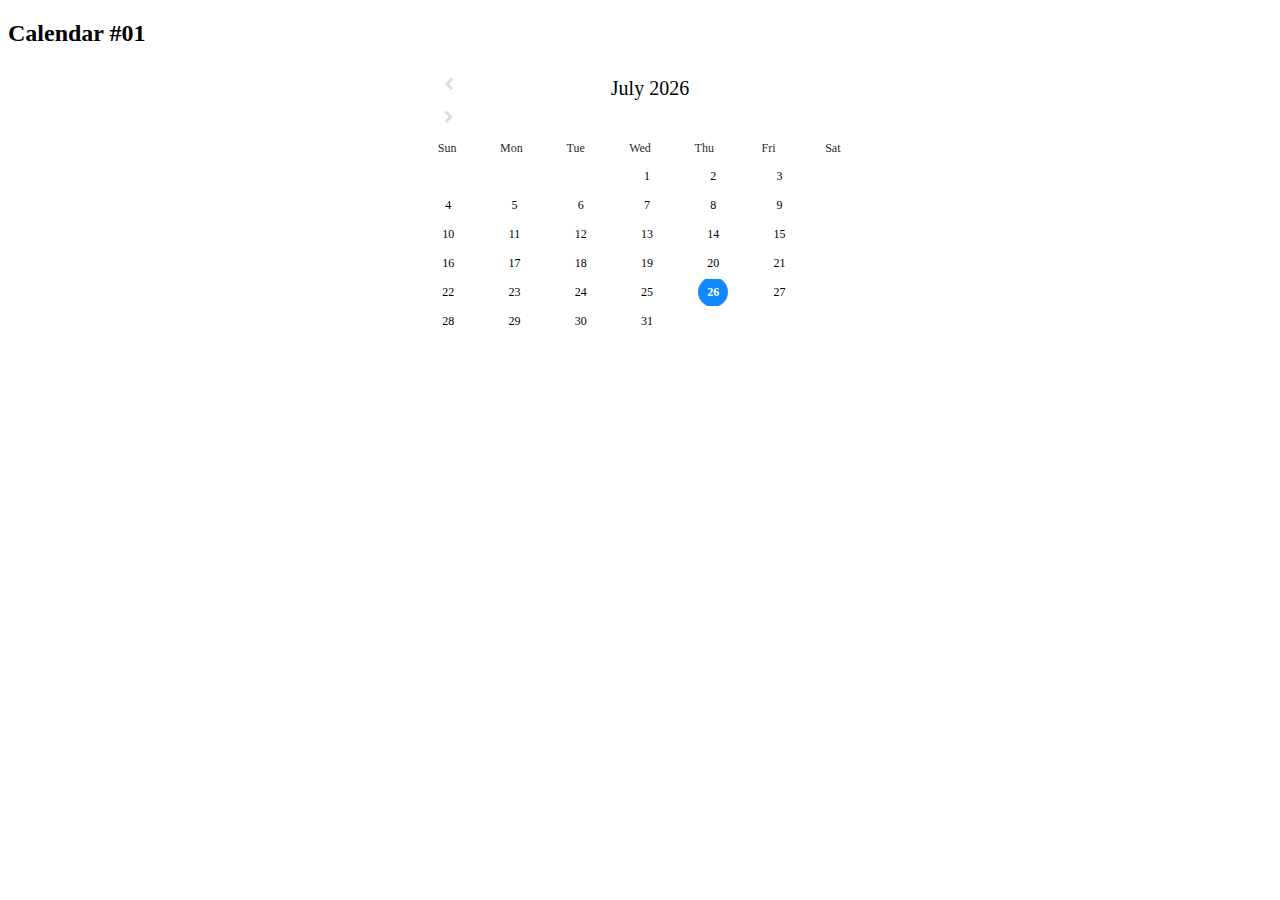
<file: assets/calendar/index.html>
<!doctype html>
<html lang="en">
  <head>
  	<title>Calendar 01</title>
    <meta charset="utf-8">
    <meta name="viewport" content="width=device-width, initial-scale=1, shrink-to-fit=no">

	<link href="https://fonts.googleapis.com/css?family=Lato:300,400,700&display=swap" rel="stylesheet">

	<link rel="stylesheet" href="https://stackpath.bootstrapcdn.com/font-awesome/4.7.0/css/font-awesome.min.css">
	
	<link rel="stylesheet" href="css/style.css">

	</head>
	<body>
	<section class="ftco-section">
		<div class="container">
			<div class="row justify-content-center">
				<div class="col-md-6 text-center mb-5">
					<h2 class="heading-section">Calendar #01</h2>
				</div>
			</div>
			<div class="row">
				<div class="col-md-12">
					<div class="calendar calendar-first" id="calendar_first">
				    <div class="calendar_header">
				        <button class="switch-month switch-left"> <i class="fa fa-chevron-left"></i></button>
				         <h2></h2>
				        <button class="switch-month switch-right"> <i class="fa fa-chevron-right"></i></button>
				    </div>
				    <div class="calendar_weekdays"></div>
				    <div class="calendar_content"></div>
					</div>
				</div>
			</div>
		</div>
	</section>

	<script src="js/jquery.min.js"></script>
  <script src="js/popper.js"></script>
  <script src="js/bootstrap.min.js"></script>
  <script src="js/main.js"></script>

	</body>
</html>
</file>
<file: assets/css/style.css>
:root {
  --primary: #4c6ef8;
  --primary-light: #4c6ef8b0;
  --light: #f4f5fa;
  --text-light: #8890b5;
  --text-dark: #2f3862;
  --purple: #9267ff;
  --text: #8890b5;
  --green:#4be69d;
  --yellow:#ffbf43;
  --secondary-font: "Comfortaa", cursive;
}
body {
  font-family: var(--secondary-font);
}
/* ================================================Font Sizes */
.f-10{
    font-size: 10px !important;
}
.f-12{
    font-size: 12px !important;
}
.f-14{
    font-size: 14px;
}
.f-16{
    font-size: 16px;
}
.f-18{
    font-size: 18px;
}
.f-20{
    font-size: 20px;
}
.f-22{
    font-size: 22px;
}
.f-24{
    font-size: 24px;
}
.f-26{
    font-size: 26px;
}
.f-28{
    font-size: 28px;
}
.f-30{
    font-size: 30px;

}
   

.f-32{
    font-size: 32px;
}
.f-34{
    font-size: 34px;
}
.f-36{
    font-size: 36px;
}
.f-38{
    font-size: 38px;
}
.f-40{
    font-size: 40px;
}



/* ==========================================================Font Weights */
.w-300{
    font-weight: 300;
}
.w-400{
    font-weight: 400;
}
.w-500{
    font-weight: 500;
}
.w-600{
    font-weight: 600;
}
.w-700{
    font-weight: 700;
}
.w-800{
    font-weight: 800;
}

::-webkit-scrollbar {
  width: 5px;
  height: 5px;
  cursor: pointer;
}

::-webkit-scrollbar-track {
  box-shadow: none;
}

::-webkit-scrollbar-thumb {
  background-color: var(--primary);
  border-radius: 4px;
  width: 10px;
}
.backdrop{
    background-color: #0000009a;
    position: fixed;
    top: 0;
    left: 0;
    right: 0;
    bottom: 0;
    min-height: 100vh;
    display: none;
    z-index: 80;
}
.sidebar-section {
  position: fixed;
  left: 0;
  right: 0;
  bottom: 0;
  height: 100vh;
  overflow-y: hidden;
  width: fit-content;
  cursor: pointer;
  background-color: white;
  box-shadow: 0 12px 30px rgba(80, 143, 244, 0.1);
  transition: all .5s;
}
.sidebar-section::-webkit-scrollbar {
  width: 10px;
  cursor: pointer;
}

.sidebar-section::-webkit-scrollbar-track {
  box-shadow: none;
}

.sidebar-section::-webkit-scrollbar-thumb {
  background-color: var(--primary);
  border-radius: 4px;
  width: 10px;
}
.sidebar-section:hover {
  overflow: scroll;
}
.sidebar {
  background-color: white;
  position: relative;
  width: 260px;
}

.logo-section {
  display: flex;
  justify-content: center;
  align-items: center;
  margin: 20px 0px;
}
.logo-section img {
  height: 60px;
  width: auto;
  display: flex;
  justify-content: center;
  align-items: center;
}

.nav-links {
  height: 100%;
  padding: 0;
  overflow: auto;
  width: 100%;
  padding: 0px 30px;
}

.nav-links::-webkit-scrollbar {
  display: none;
}
.nav-links li {
  position: relative;
  list-style: none;
  transition: all 0.4s ease;
  margin-bottom: 15px;
  padding: 6px 4px;
  border-radius: 4px;
}

.nav-links li.active {
  background-color: var(--light);
}

/* .nav-links li:hover{
    background-color: var(--light);
     } */
/* .nav-links > li.active:before,
.nav-links > li:before{
  position:absolute;
  left:0;
  top:0;
  content:'';
  width:4px;
  height:100%;
  background:#93181a;
  opacity: 0;
  transition: all 0.25s ease-in-out;
  border-top-right-radius:5px;
  border-top-right-radius:5px;
} */
.nav-links li.active:before,
.nav-links li:hover:before {
  opacity: 1;
}
.nav-links li .iocn-link {
  display: flex;
  align-items: center;
  justify-content: space-between;
}
.sidebar.close .nav-links li .iocn-link {
  display: block;
}
.nav-links li i {
  text-align: center;

  color: var(--text-light);
  font-size: 18px;
  cursor: pointer;
  transition: all 0.3s ease;
}
.nav-links li a i {
  background: #fff;
  width: 34px;
  height: 34px;
  text-align: center;
  line-height: 32px;
  border-radius: 4px;
  font-size: 18px;
  box-shadow: 0 3px 6px rgba(83, 108, 167, 0.16);
}

.nav-links li.active i,
.nav-links li:hover i {
  color: var(--text-dark);
}
.nav-links li.showMenu i.arrow {
  transform: rotate(-180deg);
}
.sidebar.close .nav-links i.arrow {
  display: none;
}
.nav-links li a {
  display: flex;
  align-items: center;
  text-decoration: none;
}
.nav-links li a .link_name {
  font-size: 16px;
  font-weight: 500;
  color: var(--text-light);
  transition: all 0.4s ease;
  font-family: var(--secondary-font);
  margin-left: 15px;
}
.nav-links li.active a .link_name,
.nav-links li:hover a .link_name {
  color: var(--text-dark);
}
.sidebar.close .nav-links li a .link_name {
  opacity: 0;
  pointer-events: none;
}
.nav-links li .sub-menu {
  padding: 6px 6px 0px 50px;
  margin-top: -10px;
  display: none;
}
.nav-links li.showMenu .sub-menu {
  display: block;
}
.nav-links li.showMenu {
  display: block;
  background-color: var(--light);
}

.nav-links li.showMenu a .link_name {
  color: var(--text-dark);
}
.nav-links li.showMenu i {
  color: var(--text-dark);
}
.nav-links li .sub-menu a {
  color: var(--text-light);
  font-size: 12px;
  padding: 0px 0;
  white-space: nowrap;
  opacity: 0.9;
  transition: all 0.3s ease;
  font-family: var(--secondary-font) !important;
  font-weight: 700 !important;
}
.nav-links li .sub-menu a:hover {
  opacity: 1;
  color: var(--text-dark);
}
.sidebar.close .nav-links li .sub-menu {
  position: absolute;
  left: 100%;
  top: -10px;
  margin-top: 0;
  padding: 10px 20px;
  border-radius: 0 6px 6px 0;
  opacity: 0;
  display: block;
  pointer-events: none;
  transition: 0s;
}

.sidebar.close .nav-links li:hover .sub-menu {
  top: 0;
  opacity: 1;
  pointer-events: auto;
  transition: all 0.4s ease;
}
.nav-links li .sub-menu .link_name {
  display: none;
}
.sidebar.close .nav-links li .sub-menu .link_name {
  font-size: 18px;
  opacity: 1;
  display: block;
}
.nav-links li .sub-menu.blank {
  opacity: 1;
  pointer-events: auto;
  padding: 3px 20px 6px 16px;
  opacity: 0;
  pointer-events: none;
}
.nav-links li:hover .sub-menu.blank {
  top: 50%;
  transform: translateY(-50%);
}

.sub-menu li {
  margin-bottom: 7px !important;
}
.hide-side{
  left: -270px !important;
}

/* ==================================================================main section */
.main-section {
  width: calc(100% - 260px);
  transition: all .5s;
}
.full-main{
  width: 100%;
}
.header {
  background-color: var(--primary);
  padding: 30px;
  padding-bottom: 120px;
  border-radius: 0px 0px 20px 20px;
}
.menu-btn{
    display: none;
}
.menu-btn i{
    font-size: 20px;
    color: white;
}
.search-section {
  position: relative;
}
.search-section input {
  width: 200px;
  background-color: rgba(255, 255, 255, 0.156);
  border: none;
  outline: none;
  padding: 8px 12px 8px 40px;
  border-radius: 20px;
  font-size: 14px;
  color: white;
  font-weight: 400;
}
.search-section .search-input {
  position: absolute;
  left: 14px;
  top: 6px;
  color: white;
  font-size: 18px;
}
.search-section input::placeholder {
  color: white !important;
}
.languages {
  display: flex;
  justify-content: center;
  align-items: center;
}
.languages img {
  width: 30px;
  height: 20px;
  border: 2px solid white;
  margin-right: 7px;
}
.non-active {
  opacity: 0.8;
}
.languages img.active {
  border: 2px solid white;
}

/* =====================================================================toolpit */
.profile-img {
  position: relative;
}

.profile-img img {
  height: 40px;
  width: 40px;
  border-radius: 100%;
  object-fit: cover;
}

.tool-pit {
  display: none;
  position: absolute;
  top: 30px;
  right: -10px;
  background-color: transparent;
  height: 300px;
  z-index: 100;
  width: 300px;
  padding: 40px 0px 20px 20px;
}
.profile-img:hover .tool-pit {
  display: block;
}
.tool-pit-content {
  background-color: white;
  border-radius: 10px;
  box-shadow: 0 4px 6px rgba(83, 108, 167, 0.16);
}
.tool-pit-content--header {
  padding: 20px 25px;
  background: #14256a;
  border-radius: 10px 10px 0 0;
}
.tool-pit-content--header .title {
  font-size: 16px;
  font-weight: 400;
  color: #fff;
}
.tool-pit-content--header .name {
  font-size: 22px;
  font-weight: 600;
  color: #fff;
}
.tool-pit-content .menus {
  padding: 14px 25px 20px 25px !important;
  list-style: none;
  width: 100%;
}
.tool-pit-content .menus li {
  margin-top: 6px;
  width: 100%;
}
.tool-pit-content .menus li a {
  font-size: 16px;
  font-weight: 600;
  color: var(--text-dark);
  text-decoration: none;
  width: 100%;
}
.tool-pit-content .menus li {
  padding: 10px;
  border-radius: 4px;
}
.tool-pit-content .menus li:hover {
  background-color: var(--light);
}
.arrow-up {
  width: 0;
  height: 0;
  border-left: 15px solid transparent;
  border-right: 15px solid transparent;
  border-bottom: 15px solid #14256a;
  position: absolute;
  top: 25px;
  right: 7px;
}

/* ===========================================================================main content */
.main-content {
  background-color: #f5f6ff;
  padding: 35px 25px;
  border-radius: 10px;
  margin-top: -90px;
}
.tab-card {
  text-align: center;
  display: flex;
  justify-content: center;
  align-items: center;
  padding: 25px 0;
  color: var(--text);
  font-weight: 600;
  font-size: 18px;
  text-decoration: none;
  background-color: white;
}
.yellow-card {
  border-bottom:6px solid var(--yellow);
  border-radius: 10px;
}
.purple-card {
    border-bottom:6px solid var(--primary);
}
.green-card {
    border-bottom:6px solid var(--green);
}
.yellow-card:hover {
 background-color: var(--yellow);
 color: white;
  }
  .purple-card:hover {
      background-color:var(--primary);
      color: white;
  }
  .green-card:hover {
      background-color:var(--green);
      color: white;
  }
.arrow-down-yellow {
  width: 0;
  height: 0;
  border-left: 20px solid transparent;
  border-right: 20px solid transparent;
  border-top: 20px solid #ffbf43;
  position: absolute;
  bottom: -15px;
  left: calc(50% - 10px);
}
.btns-row {
  display: flex;
  justify-content: center;
  align-items: center;
  flex-wrap: wrap;
}
.btns-row span {
  margin-left: 10px;
  margin-bottom: 10px;
}
.btn-primary-sm {
  border-radius: 4px;
  font-size: 12px;
  padding: 2px 6px !important;
  display: flex;
  align-items: center;
  justify-content: center;
  background-color: white !important;
  border: solid 1px transparent !important;
  outline: none;
  position: relative;
  border-radius: 3px;
  user-select: none;
  /* box-shadow: 0 0.2rem 0.4rem rgba(0, 0, 0, 0.4),
    0 -0.3rem 0.6rem rgba(0, 0, 0, 0.2) inset; */
  color: #a5a5a5 !important;
  text-decoration: none;
  font-weight: 700;
}
.btn-primary-sm:hover {
  background-color: var(--primary) !important;
  color: white !important;
}
.btn-primary {
  border-radius: 4px;
  font-size: 14px;
  padding: 7px 8px;
  display: flex;
  align-items: center;
  justify-content: center;
  background-color: white !important;
  border: solid 1px transparent !important;
  outline: none;
  position: relative;
  border-radius: 0.5rem;
  user-select: none;
  /* box-shadow: 0 0.2rem 0.4rem rgba(0, 0, 0, 0.4),
    0 -0.3rem 0.6rem rgba(0, 0, 0, 0.2) inset; */
  color: #a5a5a5 !important;
  text-decoration: none;
}
.btn-primary:hover {
  background-color: var(--primary) !important;
  color: white !important;
}
.btn-primary:hover .btn-number {
  background-color: white;
  color: var(--primary);
}
.btn-number {
  top: 7px;
  right: 7px;
  border-radius: 100%;
  background-color: var(--primary);
  margin-left: 10px !important;
  padding: 4px;
  color: white;
  font-weight: 600;
  height: 25px;
  width: 25px;
  font-size: 14px;
  font-weight: 600;
  display: flex;
  justify-content: center;
  align-items: center;
  flex-shrink: 0;
}
.total-card {
  background-color: white;
  border-radius: 0px 4px 4px 0px;
  padding: 15px;
  border-left: 4px solid var(--primary);
}
.text-lg {
  font-size: 16px;
  color: var(--text);
  font-weight: 700;
}
.text-numer {
  font-size: 22px;
  color: var(--text-dark);
  font-weight: 700;
}

.icon-card {
  font-size: 30px;
  color: var(--primary);
}
.bg-primary{
    background-color: var(--primary ) !important;
    color: white !important;
    padding: 8px 20px;
}
/* ================================================table */
.table-section {
  background-color: white;
  padding: 20px 20px;
  border-radius: 4px;
}
.table-div {
  overflow-x: scroll;
}

.table-div::-webkit-scrollbar {
  height: 8px;
}

.table-div::-webkit-scrollbar-thumb {
  background-color: var(--primary);
  border-radius: 4px;
}

table.dataTable.no-footer {
  border-bottom: 0px solid transparent !important;
}
.table-head {
  font-size: 14px !important;
  white-space: nowrap;
  text-align: center !important;
  padding: 6px 6px;
}
td {
  white-space: nowrap;
  text-align: center !important;
  padding: 6px 6px;
}
.status-active {
  font-weight: 500;
  background-color: aqua;
  text-align: center;
  font-size: 12px;
  color: white;
  border-radius: 3px;
  width: fit-content;
  padding: 2px 8px;
}

.status-pending {
  font-weight: 500;
  background-color: rgb(148, 118, 62);
  text-align: center;
  font-size: 12px;
  color: white;
  border-radius: 3px;
  width: fit-content;
  padding: 2px 8px;
}

.status-approved {
  font-weight: 500;
  background-color: rgb(50, 129, 50);
  text-align: center;
  font-size: 12px;
  color: white;
  border-radius: 3px;
  width: fit-content;
  padding: 2px 8px;
}

.status-pause {
  font-weight: 500;
  background-color: var(--text);
  text-align: center;
  font-size: 12px;
  color: white;
  border-radius: 3px;
  width: fit-content;
  padding: 2px 8px;
}

.table-menu-btn {
  background-color: transparent;
  border: none;
  padding: 0;
  display: flex;
  justify-content: center;
  align-items: center;
  text-align: center;
}
.table-menu-btn-list li {
  padding: 7px;
}
.table-menu-btn-list li:hover {
  background-color: var(--light);
}
.no-decoration {
  text-decoration: none;
}
.table-div thead {
  background-color: var(--light);
}

#myTable_filter {
  margin-bottom: 20px;
}
.filter-input,
#myTable_filter input {
  width: 200px;
  background-color: var(--primary-light);
  border: none;
  outline: none;
  padding: 8px 12px 8px 15px;
  border-radius: 20px;
  font-size: 14px;
  color: white;
  font-weight: 400;
}
.filter-input::placeholder,
#myTable_filter input::placeholder {
  content: "Search here..";
  font-size: 14px;
  color: white;
}

.dataTables_paginate {
  margin-top: 30px !important;
}
.paginate_button {
  font-size: 12px !important;
}
.dataTables_wrapper .dataTables_paginate .paginate_button {
  font-size: 14px;
  line-height: 5px;
  padding: 7px 4px;
}
.dataTables_wrapper .dataTables_info {
  font-size: 14px !important;
}
.dataTables_wrapper .dataTables_length label {
  font-size: 14px !important;
}

.economy-radio {
  display: none;
}

.custom-economy-radio {
  display: inline-block;
  position: relative;
  width: 20px;
  height: 20px;
  border-radius: 10%;
  border: 2px solid #f00;
}

.custom-economy-radio::after {
  content: "\2713";
  display: none;
  position: absolute;
  top: 50%;
  left: 50%;
  transform: translate(-50%, -50%);
  font-size: 14px;
  font-weight: bold;
  color: #f00;
}

.economy-radio:checked + .custom-economy-radio::after {
  display: block;
}

.economy2-radio {
  display: none;
}

.custom-economy2-radio {
  display: inline-block;
  position: relative;
  width: 20px;
  height: 20px;
  border-radius: 10%;
  border: 2px solid #00d400;
}

.custom-economy2-radio::after {
  content: "\2713";
  display: none;
  position: absolute;
  top: 50%;
  left: 50%;
  transform: translate(-50%, -50%);
  font-size: 14px;
  font-weight: bold;
  color: #00d400;
}

.economy2-radio:checked + .custom-economy2-radio::after {
  display: block;
}

/*.background_check--active {*/
/*    border: 2px solid #000000;*/
/*}*/

/*.sub-menu-list .menu-item {*/
/*    margin-left: 10px;*/
/*}*/

.lds-ring {
  display: inline-block;
  position: relative;
  width: 35px;
  height: 25px;
}
.lds-ring div {
  box-sizing: border-box;
  display: block;
  position: absolute;
  width: 20px;
  height: 20px;
  margin: 8px;
  border: 2px solid #c3c3c3;
  border-radius: 50%;
  animation: lds-ring 1.2s cubic-bezier(0.5, 0, 0.5, 1) infinite;
  border-color: #c3c3c3 transparent transparent transparent;
}
.lds-ring div:nth-child(1) {
  animation-delay: -0.45s;
}
.lds-ring div:nth-child(2) {
  animation-delay: -0.3s;
}
.lds-ring div:nth-child(3) {
  animation-delay: -0.15s;
}
@keyframes lds-ring {
  0% {
    transform: rotate(0deg);
  }
  100% {
    transform: rotate(360deg);
  }
}
.main-heading {
  font-size: 18px;
  font-weight: 700;
  color: var(--primary);
}
.action-icons span {
  height: 30px;
  width: 30px;
  border-radius: 100%;
  background-color: var(--primary);
  color: white;
  display: flex;
  justify-content: center;
  align-items: center;
  font-size: 16px;
  margin-left: 10px;
  line-height: 10px;
  cursor: pointer;
}
/* ==================================================================form */
.update-form .form-label, .form-check-label{
    font-size: 14px;
    font-weight: 700;
}
.update-form input,
.update-form select,
textarea{
    font-size: 14px;
    border: 1px solid var(--text);
    border-radius: 3px;
    outline: none !important;
    box-shadow: none !important;
}
textarea{
    padding: 10px !important;
}
/* ========================================================Dropzone */
.drop-zone {
    /* height: 100px; */
    width: 100%;
    padding: 5px;
    display: flex;
    align-items: center;
    justify-content: center;
    text-align: center;
    font-weight: 500;
    font-size: 16px;
    cursor: pointer;
    color: #cccccc;
    border: 1px solid var(--text);
    border-radius: 4px;
 }
 
 .drop-zone--over {
    border-style: solid;
 }
 
 .drop-zone__input {
    display: none;
 }
 
 .drop-zone__thumb {
    width: 100%;
    height: 100%;
    border-radius: 10px;
    overflow: hidden;
    background-color: #cccccc;
    background-size: cover;
    position: relative;
 }
 
 .drop-zone__thumb::after {
    content: attr(data-label);
    position: absolute;
    bottom: 0;
    left: 0;
    width: 100%;
    padding: 5px 0;
    color: #ffffff;
    background: rgba(0, 0, 0, 0.75);
    font-size: 14px;
    text-align: center;
 }
 .bi-cloud-arrow-up-fill{
    font-size: 40px;
 }

 /* =====================================================================candidates Profile */
 .white-box-p-0{
  background-color: white;
  padding: 0px 0px!important;
  border: 2px solid white;
 }
 .white-box{
  background-color: white;
  padding: 10px 15px!important;
 }
.candidate-profile {
  height: 110px;
  width: 110px;
  border-radius: 100%;
  overflow: hidden;
  object-fit: cover;
  background-color: #000000b7;
  display: flex;
  justify-content: center;
  align-items: center;
}

/* Tabs */
/* Style the tab */
.tab {
  overflow: hidden;
  border-bottom: 1px solid var(--text);
  background-color:var(--light);

}
.tab2 {
  overflow: hidden;
  border-bottom: 1px solid var(--text);
  background-color:var(--light);
}
/* Style the buttons inside the tab */
.tab2 button,
.tab button {
  background-color: inherit;
  float: left;
  border: none;
  outline: none;
  cursor: pointer;
  padding:7px 25px 5px 25px;
  transition: 0.3s;
  background-color: transparent;
  border-bottom: 2px solid transparent;
}

/* Change background color of buttons on hover */
.tab2 button:hover,
.tab button:hover {
  border-bottom: 2px solid black;
}

/* Create an active/current tablink class */
.tab2 button.active,
.tab button.active {
  border-bottom: 2px solid black;
}

/* Style the tab content */
.tabcontent {
  border-top: none;
  height: 100%;
  padding: 20px 15px;
}
.tabcontent2 {
  border-top: none;
  padding: 20px 15px;
}

/* =======================================================================Timeline */
.sessions {
  list-style: none;
  padding: 0;
}

.wrapper {
  padding: 10px;
  border-radius: 15px;
}

.sessions {
  margin-top: 2rem;
  border-radius: 12px;
  position: relative;
}

.sessions li {
  padding-bottom: 1.5rem;
  border-left: 1px solid #abaaed;
  position: relative;
  padding-left: 20px;
  margin-left: 10px;
}

.sessions li:last-child {
  border: 0px;
  padding-bottom: 0;
}

.sessions li:before {
  content: '';
  width: 15px;
  height: 15px;
  background: white;
  border: 1px solid #4e5ed3;
  box-shadow: 3px 3px 0px #bab5f8;
  box-shadow: 3px 3px 0px #bab5f8;
  border-radius: 50%;
  position: absolute;
  left: -10px;
  top: 0px;
}

.time {
  color: #2a2839;
  font-family: 'Poppins', sans-serif;
  font-weight: 500;
  font-size: 14px;
}

/* ======================================================Fix cards */
.overflow-div{
  height: 200px;
  width: 100%;
  overflow-y: scroll;
}
.modal-dialog-lg{
  max-width: 80% !important;
}
.calendar{
  height: 280px !important;
}
</file>
<file: assets/css/responsive.css>
@media only screen and (min-width: 1700px) {
  .container {
    max-width: 95%;
  }
}

@media only screen and (max-width: 1200px) {
    .sidebar-section{
        position: fixed;
        top: 0;
        left: -280px;
        z-index: 100;
        overflow-y: auto;
        
    }


  .main-section {
    width: 100%;
    z-index: 10;
  }
  .menu-btn{
    display: block;
}
.menu-lg{
  display: none;
}
}

@media only screen and (max-width: 767px) {
  .desktop-menu{
    width: 100%;
  }
  .main-content {
    background-color: #f5f6ff;
    padding: 25px 5px;
    margin-top: -80px;
  }
  .header {
    padding: 15px 15px;
    padding-bottom: 120px;
    border-radius: 0px 0px 20px 20px;
  }
  .tab-card {
    font-size: 16px;
  }
  .btn-primary {
    width: 100%;
  }
  /* .btns-row {
      flex-direction: column;
      } */
  .btns-row span {
    width: 48%;
    text-align: center;
  }
  .btns-row span a {
    justify-content: space-between;
  }
  .search-section{
    width: 100%;
    margin-top: 30px;
  }
  .search-section input{
    width: 100%;
  }
  /* Style the buttons inside the tab */
/* .tab2 button,
.tab button {
width: 100%;

} */
.tab,
.tab2{
  white-space: nowrap;
  display: flex;
  overflow-y: hidden !important;
  overflow-x: scroll !important;
}
.tab2 button.active,
.tab button.active {
  border-bottom: 2px solid transparent;
  color: var(--primary);
}
.tabcontent,
.tabcontent2{
  padding: 10px 0px !important;
}
}

@media only screen and (max-width: 500px) {
  .btns-row span {
    width: 100%;
    text-align: center;
  }
  .btn-primary {
    width: 100%;
    font-size: 13px;
  }
  .btn-number {
    font-size: 12px;
    height: 18px;
    width: 18px;
    line-height: 10px;
  }
  .modal-dialog-lg{
    max-width: 100% !important;
  }

}
</file>
<file: assets/calendar/css/style.css>
.calendar, .calendar_weekdays, .calendar_content {
  max-width: 450px; }

.calendar {
  margin: auto;
  font-weight: 400; }

.calendar_content {
  background: #fff; }


.calendar_header {
  padding: 10px 0; }

.calendar_content, .calendar_weekdays, .calendar_header {
  position: relative;
  overflow: hidden; }

.calendar_weekdays div {
  display: inline-block;
  vertical-align: top;
  color: rgb(44, 43, 43)!important; }

.calendar_weekdays div, .calendar_content div {
  width: 14.28571%;
  overflow: hidden;
  text-align: center;
  background-color: transparent;
  color: #000;
  font-size: 12px;
  padding: 6px 0; }

.calendar_content div {
  border: 1px solid transparent;
  float: left;
  position: relative;
  z-index: 0; }

.calendar_content div:hover {
  border: 1px solid #dcdcdc;
  cursor: default; }

.calendar_content div.blank:hover {
  cursor: default;
  border: 1px solid transparent; }

.calendar_content div.past-date {
  color: black;
  /*color: #d5d5d5; */
}

.calendar_content div.today {
  font-weight: bold;
  font-size: 12px;
  color: #fff !important; }
  .calendar_content div.today:after {
    position: absolute;
    top: 50%;
    left: 0;
    right: 0;
    bottom: 0;
    -webkit-transform: translateY(-50%);
    -ms-transform: translateY(-50%);
    transform: translateY(-50%);
    content: '';
    width: 30px;
    height: 30px;
    border-radius: 50%;
    margin: 0 auto;
    background: #1089ff;
    z-index: -1;
    -webkit-box-shadow: 0px 5px 11px -9px rgba(0, 0, 0, 0.48);
    -moz-box-shadow: 0px 5px 11px -9px rgba(0, 0, 0, 0.48);
    box-shadow: 0px 5px 11px -9px rgba(0, 0, 0, 0.48); }

.calendar_content div.selected {
  background-color: #f0f0f0; }

.calendar_header {
  width: 100%;
  text-align: center; }

.calendar_header h2 {
  padding: 0 10px;
  font-weight: 500;
  font-size: 20px;
  color: var(--dark-blue);
  float: left;
  width: 70%;
  margin: 0 0 10px; }

button.switch-month {
  background-color: transparent;
  padding: 0;
  outline: none;
  border: none;
  color: #dcdcdc;
  float: left;
  width: 15%;
  -webkit-transition: color .2s;
  -o-transition: color .2s;
  transition: color .2s; }

button.switch-month:hover {
  color: #1089ff; }
</file>
